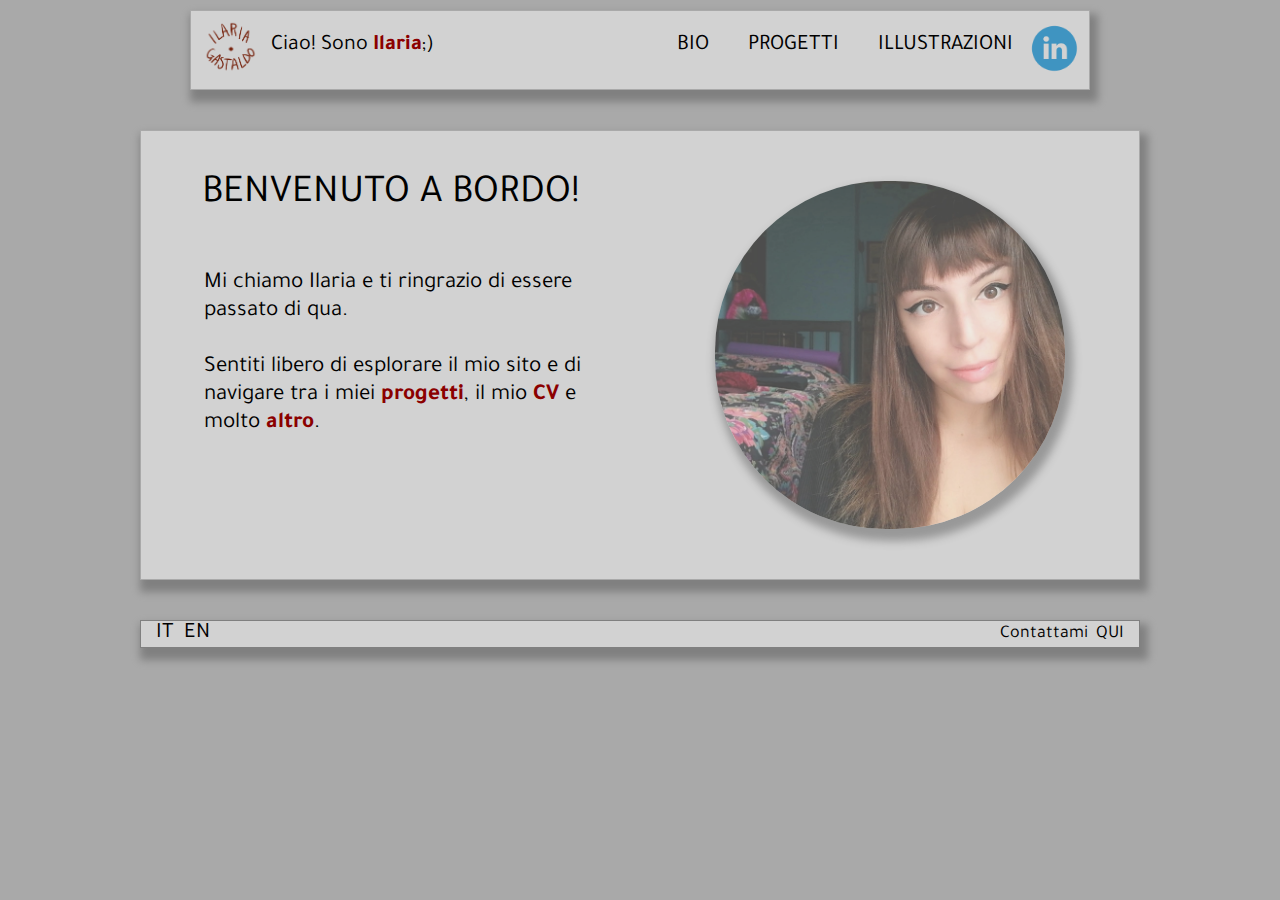
<file: index.html>
<!DOCTYPE html>
<html lang='it'>
<head>
  <title>Home | IT</title>
  <meta charset='utf-8'/>
  <meta name='viewport'
  content='width-device-width, initial-scale=1.0, max-scale=1.0'/>
  <link rel='stylesheet' href='style/index.css'/>
  <link rel="preconnect" href="https://fonts.googleapis.com">
<link rel="preconnect" href="https://fonts.gstatic.com" crossorigin>
<link rel="preconnect" href="https://fonts.googleapis.com">
<link rel="preconnect" href="https://fonts.gstatic.com" crossorigin>
<link href="https://fonts.googleapis.com/css2?family=Homemade+Apple&family=Tajawal:wght@400;700&display=swap" rel="stylesheet">
<link rel="shortcut icon" type="image/x-icon" href='images/logo.png'>
  </head>
  <body>
    <!-- Header start -->
    <div class='header'>
      <div class='header-body'>

        <div class='leftside'>
          <ul>
            <a href='index.html'><img src='images/logo.png' rel='image' class='avatar' alt='Ilaria Gastaldo logo' width=70/></a>
            <li class='uno'>Ciao! Sono <strong>Ilaria</strong>;)</li>
            </ul>
            </div>

            <div class='rightside'>
              <ul>
                <li class='bio'><a href='bioit.html' class='biolink'>BIO</a></li>
                <li class='pro'><a href='projectit.html' class='prolink'>PROGETTI</a></li>
                <li class='illustrazioni'><a href='artit.html' class='artlink'>ILLUSTRAZIONI</a></li>
                <a href='https://www.linkedin.com/in/ilaria-gastaldo-99339a20a/'><img src='images/linkedin-logo.png' rel='social' class='social' alt='Ilaria Gastaldo LinkedIn' width=50/></a>
                </ul>
                </div>

                </div>
                </div>
                <!-- Header end -->
                <div class='welcome'>
                  <div class='heading'><h1>BENVENUTO A BORDO!</h1>
                    <div class='p-welcome'>
                  <p>Mi chiamo Ilaria e ti ringrazio di essere passato di qua.<br/>
                    <br/>
                    Sentiti libero di esplorare il mio sito e di navigare tra i miei <strong>progetti</strong>,
                    il mio <strong>CV</strong> e molto <strong>altro</strong>.</p>
                    </div>
                  </div>
                  <div class='avatar-div'><img src='images/avatar.jpg' rel='image' class='avatar-image' alt='Ilaria Gastaldo avatar' width=350/>
                  </div>
                  </div>
                  <!--Body end -->
                  <footer>
                    <div class='languages'>
                      <ul>
                        <li title='Passa alla lingua italiana' class='italian'><a href='index.html' class='italian'>IT</a></li>
                        <li title='Switch to English'><a href='homeen.html' class='english'>EN</a></li>
                        </ul>
                      </div>
                    <address>
                      Contattami <a href="mailto:ila.gastaldo@virgilio.it" class='email'>QUI</a>
                    </address>
                    </footer>


                </body>
                </html>
</file>
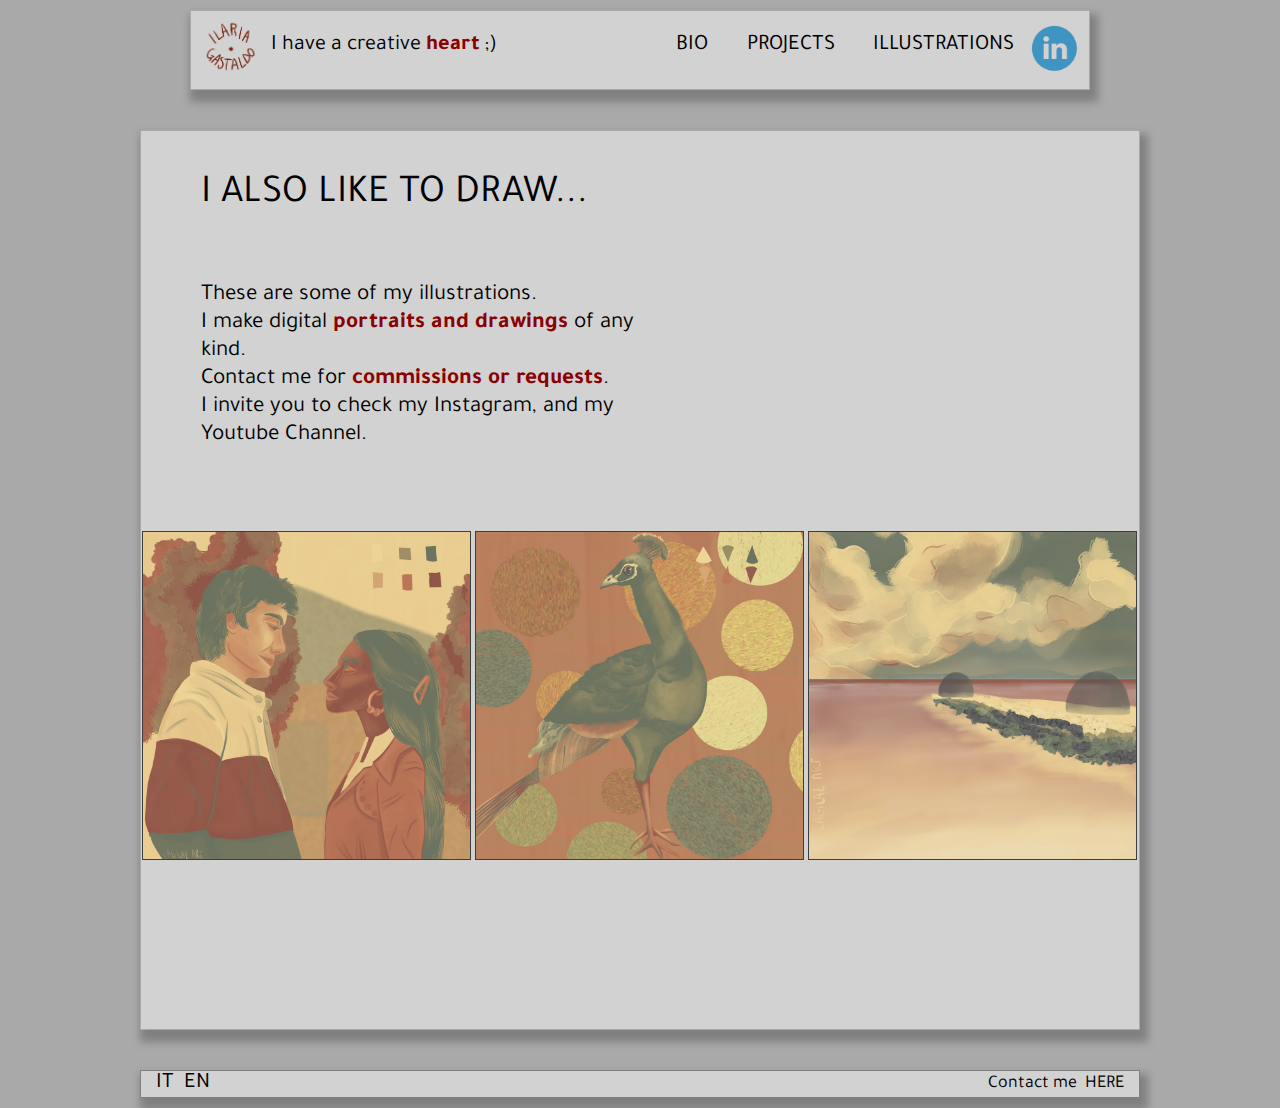
<file: arten.html>
<!DOCTYPE html>
<html lang='en'>
<head>
  <title>ART | EN</title>
  <meta charset='utf-8'/>
  <meta name='viewport'
  content='width-device-width, initial-scale=1.0, max-scale=1.0'/>
  <link rel='stylesheet' href='style/arten.css'/>
  <link rel="preconnect" href="https://fonts.googleapis.com">
<link rel="preconnect" href="https://fonts.gstatic.com" crossorigin>
<link rel="preconnect" href="https://fonts.googleapis.com">
<link rel="preconnect" href="https://fonts.gstatic.com" crossorigin>
<link href="https://fonts.googleapis.com/css2?family=Homemade+Apple&family=Tajawal:wght@400;700&display=swap" rel="stylesheet">
<link rel="shortcut icon" type="image/x-icon" href='images/logo.png'>
  </head>
  <body>
    <!-- Header start -->
    <div class='header'>
      <div class='header-body'>

        <div class='leftside'>
          <ul>
            <a href='homeen.html'><img src='images/logo.png' rel='image' class='avatar' alt='Ilaria Gastaldo logo' width=70/></a>
            <li class='uno'>I have a creative <strong>heart</strong> ;)</li>
            </ul>
            </div>

            <div class='rightside'>
              <ul>
                <li class='bio'><a href='bioen.html' class='biolink'>BIO</a></li>
                <li class='pro'><a href='projecten.html' class='prolink'>PROJECTS</a></li>
                <li class='illustrazioni'><a href='arten.html' class='artlink'>ILLUSTRATIONS</a></li>
                <a href='https://www.linkedin.com/in/ilaria-gastaldo-99339a20a/'><img src='images/linkedin-logo.png' rel='social' class='social' alt='Ilaria Gastaldo LinkedIn' width=50/></a>
                </ul>
                </div>

              </div>
              </div>
              <!-- Header end -->
              <div class='welcome'>
                <div class='heading'><h1>I ALSO LIKE TO DRAW...</h1></div>
                  <div class='gridcontainer'>
                    <img src='images/coppia.jpg' rel='image' class='item' width='333' alt='drawing of a couple'/>
                    <img src='images/pavone.jpg' rel='image' width='334' class='item' alt='drawing of a peacock'/>
                    <img src='images/paesaggio.jpg' rel='image' width='333' class='item' alt='drawing of a landscape'/>
                  </div>
                  <div class='p-welcome'>
                <p>These are some of my illustrations.<br/>
                  I make digital <strong>portraits and drawings</strong> of any kind.<br/>
                  Contact me for <strong>commissions or requests</strong>.<br/>
                I invite you to check my <a href='https://www.instagram.com/lagilaz.art/' class='instagram'>Instagram</a>,
                and my <a href='https://www.youtube.com/channel/UCUrIPm3fEnL3MEvQhL3n2gA' class='youtube'>Youtube Channel</a>.
                </p>
                  </div>
                </div>
                <!--Body end -->
                <footer>
                  <div class='languages'>
                    <ul>
                      <li title='Passa alla lingua italiana' class='italian'><a href='index.html' class='italian'>IT</a></li>
                      <li title='Switch to English'><a href='homeen.html' class='english'>EN</a></li>
                      </ul>
                    </div>
                  <address>
                    Contact me <a href="mailto:ila.gastaldo@virgilio.it" class='email'>HERE</a>
                  </address>
                  </footer>


              </body>
              </html>
</file>
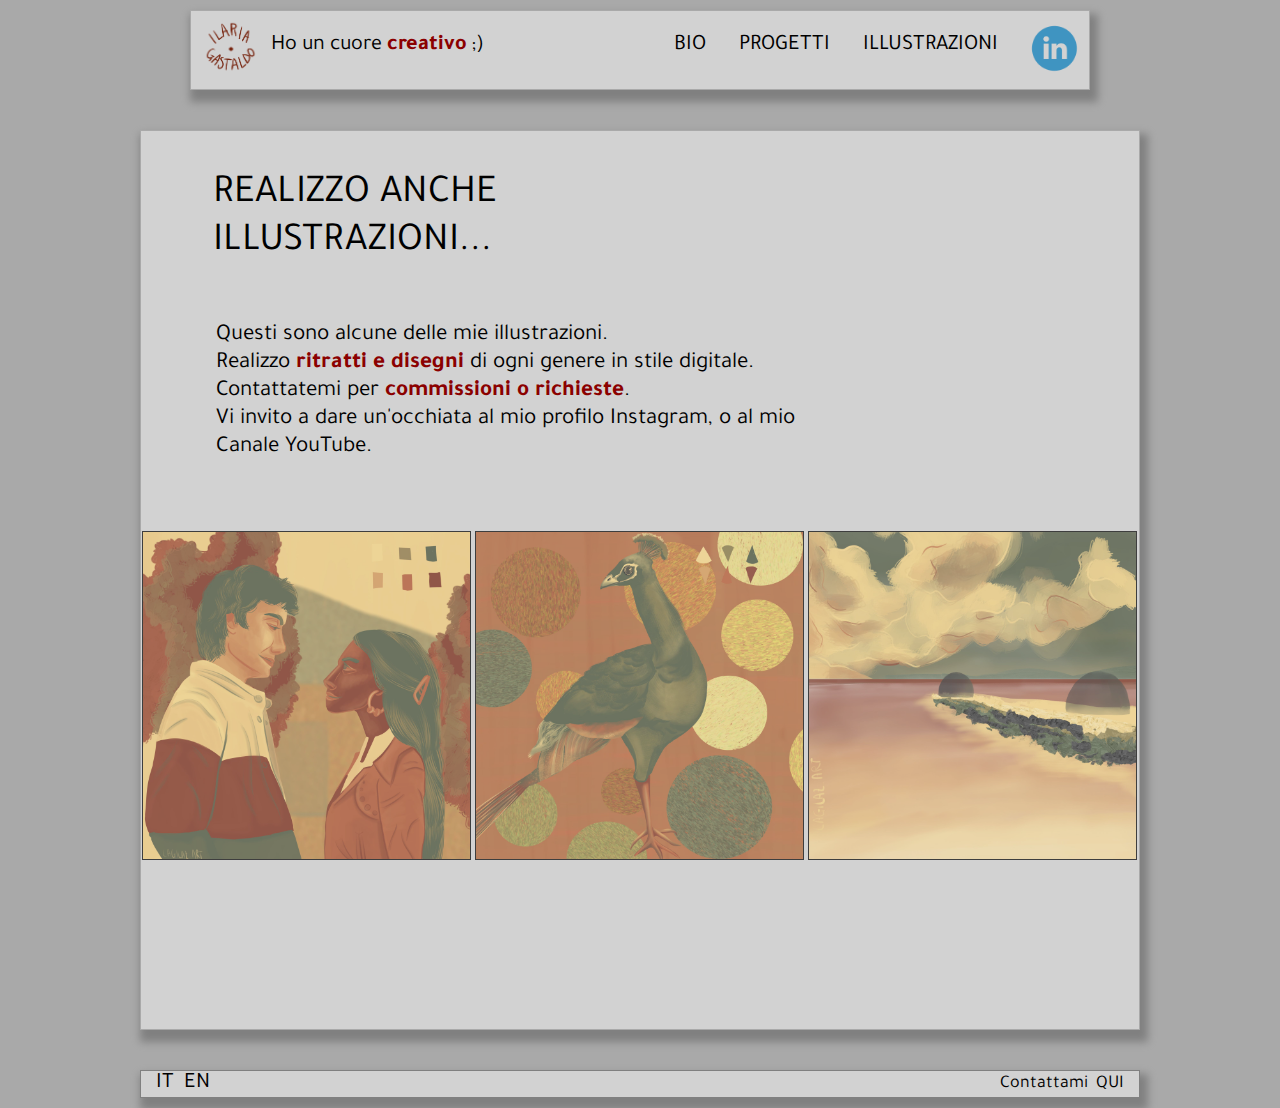
<file: artit.html>
<!DOCTYPE html>
<html lang='it'>
<head>
  <title>ART | IT</title>
  <meta charset='utf-8'/>
  <meta name='viewport'
  content='width-device-width, initial-scale=1.0, max-scale=1.0'/>
  <link rel='stylesheet' href='style/artit.css'/>
  <link rel="preconnect" href="https://fonts.googleapis.com">
<link rel="preconnect" href="https://fonts.gstatic.com" crossorigin>
<link rel="preconnect" href="https://fonts.googleapis.com">
<link rel="preconnect" href="https://fonts.gstatic.com" crossorigin>
<link href="https://fonts.googleapis.com/css2?family=Homemade+Apple&family=Tajawal:wght@400;700&display=swap" rel="stylesheet">
<link rel="shortcut icon" type="image/x-icon" href='images/logo.png'>
  </head>
  <body>
    <!-- Header start -->
    <div class='header'>
      <div class='header-body'>

        <div class='leftside'>
          <ul>
            <a href='index.html'><img src='images/logo.png' rel='image' class='avatar' alt='Ilaria Gastaldo logo' width=70/></a>
            <li class='uno'>Ho un cuore <strong>creativo</strong> ;)</li>
            </ul>
            </div>

            <div class='rightside'>
              <ul>
                <li class='bio'><a href='bioit.html' class='biolink'>BIO</a></li>
                <li class='pro'><a href='projectit.html' class='prolink'>PROGETTI</a></li>
                <li class='illustrazioni'><a href='artit.html' class='artlink'>ILLUSTRAZIONI</li>
                <a href='https://www.linkedin.com/in/ilaria-gastaldo-99339a20a/'><img src='images/linkedin-logo.png' rel='social' class='social' alt='Ilaria Gastaldo LinkedIn' width=50/></a>
                </ul>
                </div>

              </div>
              </div>
              <!-- Header end -->
              <div class='welcome'>
                <div class='heading'><h1>REALIZZO ANCHE ILLUSTRAZIONI...</h1></div>
                  <div class='gridcontainer'>
                    <img src='images/coppia.jpg' rel='image' class='item' width='333' alt='disegno di una coppia che si guarda'/>
                    <img src='images/pavone.jpg' rel='image' width='334' class='item' alt='disegno di un pavone'/>
                    <img src='images/paesaggio.jpg' rel='image' width='333' class='item' alt='disegno di un paesaggio'/>
                  </div>
                  <div class='p-welcome'>
                <p>Questi sono alcune delle mie illustrazioni.<br/>
                  Realizzo <strong>ritratti e disegni</strong> di ogni genere in stile digitale.<br/>
                  Contattatemi per <strong>commissioni o richieste</strong>.<br/>
                Vi invito a dare un'occhiata al mio profilo <a href='https://www.instagram.com/lagilaz.art/' class='instagram'>Instagram</a>,
              o al mio <a href='https://www.youtube.com/channel/UCUrIPm3fEnL3MEvQhL3n2gA' class='youtube'>Canale YouTube</a>.</p>
                  </div>
                </div>
                <!--Body end -->
                <footer>
                  <div class='languages'>
                    <ul>
                      <li title='Passa alla lingua italiana' class='italian'><a href='index.html' class='italian'>IT</a></li>
                      <li title='Switch to English'><a href='homeen.html' class='english'>EN</a></li>
                      </ul>
                    </div>
                  <address>
                    Contattami <a href="mailto:ila.gastaldo@virgilio.it" class='email'>QUI</a>
                  </address>
                  </footer>


              </body>
              </html>
</file>
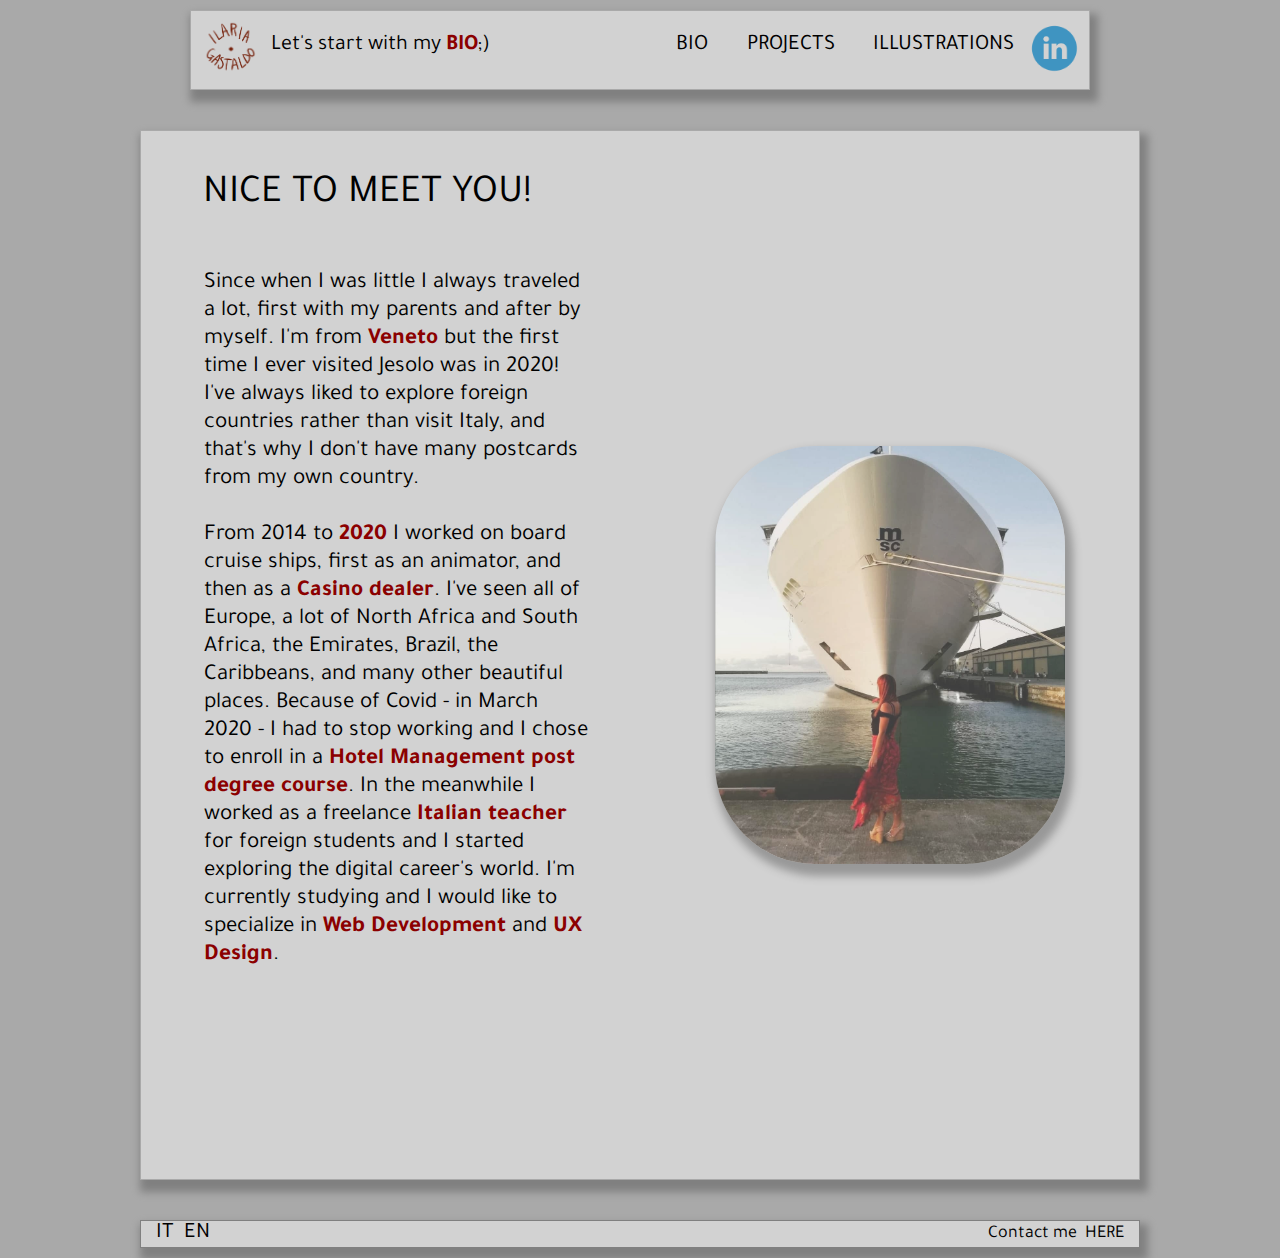
<file: bioen.html>
<!DOCTYPE html>
<html lang='en'>
<head>
  <title>BIO | EN</title>
  <meta charset='utf-8'/>
  <meta name='viewport'
  content='width-device-width, initial-scale=1.0, max-scale=1.0'/>
  <link rel='stylesheet' href='style/bioen.css'/>
  <link rel="preconnect" href="https://fonts.googleapis.com">
<link rel="preconnect" href="https://fonts.gstatic.com" crossorigin>
<link rel="preconnect" href="https://fonts.googleapis.com">
<link rel="preconnect" href="https://fonts.gstatic.com" crossorigin>
<link href="https://fonts.googleapis.com/css2?family=Homemade+Apple&family=Tajawal:wght@400;700&display=swap" rel="stylesheet">
<link rel="shortcut icon" type="image/x-icon" href='images/logo.png'>
  </head>
  <body>
    <!-- Header start -->
    <div class='header'>
      <div class='header-body'>

        <div class='leftside'>
          <ul>
            <a href='homeen.html'><img src='images/logo.png' rel='image' class='avatar' alt='Ilaria Gastaldo logo' width=70/></a>
            <li class='uno'>Let's start with my <strong>BIO</strong>;)</li>
            </ul>
            </div>

            <div class='rightside'>
              <ul>
                <li class='bio'><a href='bioen.html' class='biolink'>BIO</a></li>
                <li class='pro'><a href='projecten.html' class='prolink'>PROJECTS</a></li>
                <li class='illustrazioni'><a href='arten.html' class='artlink'>ILLUSTRATIONS</a></li>
                <a href='https://www.linkedin.com/in/ilaria-gastaldo-99339a20a/'><img src='images/linkedin-logo.png' rel='social' class='social' alt="Ilaria Gastaldo's LinkedIn" width=50/></a>
                </ul>
                </div>

              </div>
              </div>
              <!-- Header end -->
              <div class='welcome'>
                <div class='heading'><h1>NICE TO MEET YOU!</h1>
                  <div class='p-welcome'>
                <p>Since when I was little I always traveled a lot, first with my parents and after by myself.
                  I'm from <strong>Veneto</strong> but the first time I ever visited Jesolo was in 2020! I've always liked to explore
                  foreign countries rather than visit Italy, and that's why I don't have many postcards from my own country.<br/>
                  <br/>
                  From 2014 to <strong>2020</strong> I worked on board cruise ships, first as an animator, and then as a <strong>Casino dealer</strong>.
                  I've seen all of Europe, a lot of North Africa and South Africa, the Emirates, Brazil, the Caribbeans, and many other beautiful places.
                  Because of Covid - in March 2020 - I had to stop working and I chose to enroll in a <strong>Hotel Management post degree course</strong>.
                  In the meanwhile I worked as a freelance <strong>Italian teacher</strong> for foreign students and I started exploring the digital career's world.
                  I'm currently studying and I would like to specialize in <strong>Web Development</strong> and <strong>UX Design</strong>.</p>
                  </div>
                </div>
                <div class='ship-div'><img src='images/ship.jpg' rel='image' class='ship-image' alt='Ilaria Gastaldo standing in front of a cruise ship' width=350/>
                </div>
                </div>
                <!--Body end -->
                <footer>
                  <div class='languages'>
                    <ul>
                      <li title='Passa alla lingua italiana' class='italian'><a href='index.html' class='italian'>IT</a></li>
                      <li title='Switch to English'><a href='homeen.html' class='english'>EN</a></li>
                      </ul>
                    </div>
                  <address>
                    Contact me <a href="mailto:ila.gastaldo@virgilio.it" class='email'>HERE</a>
                  </address>
                  </footer>


              </body>
              </html>
</file>
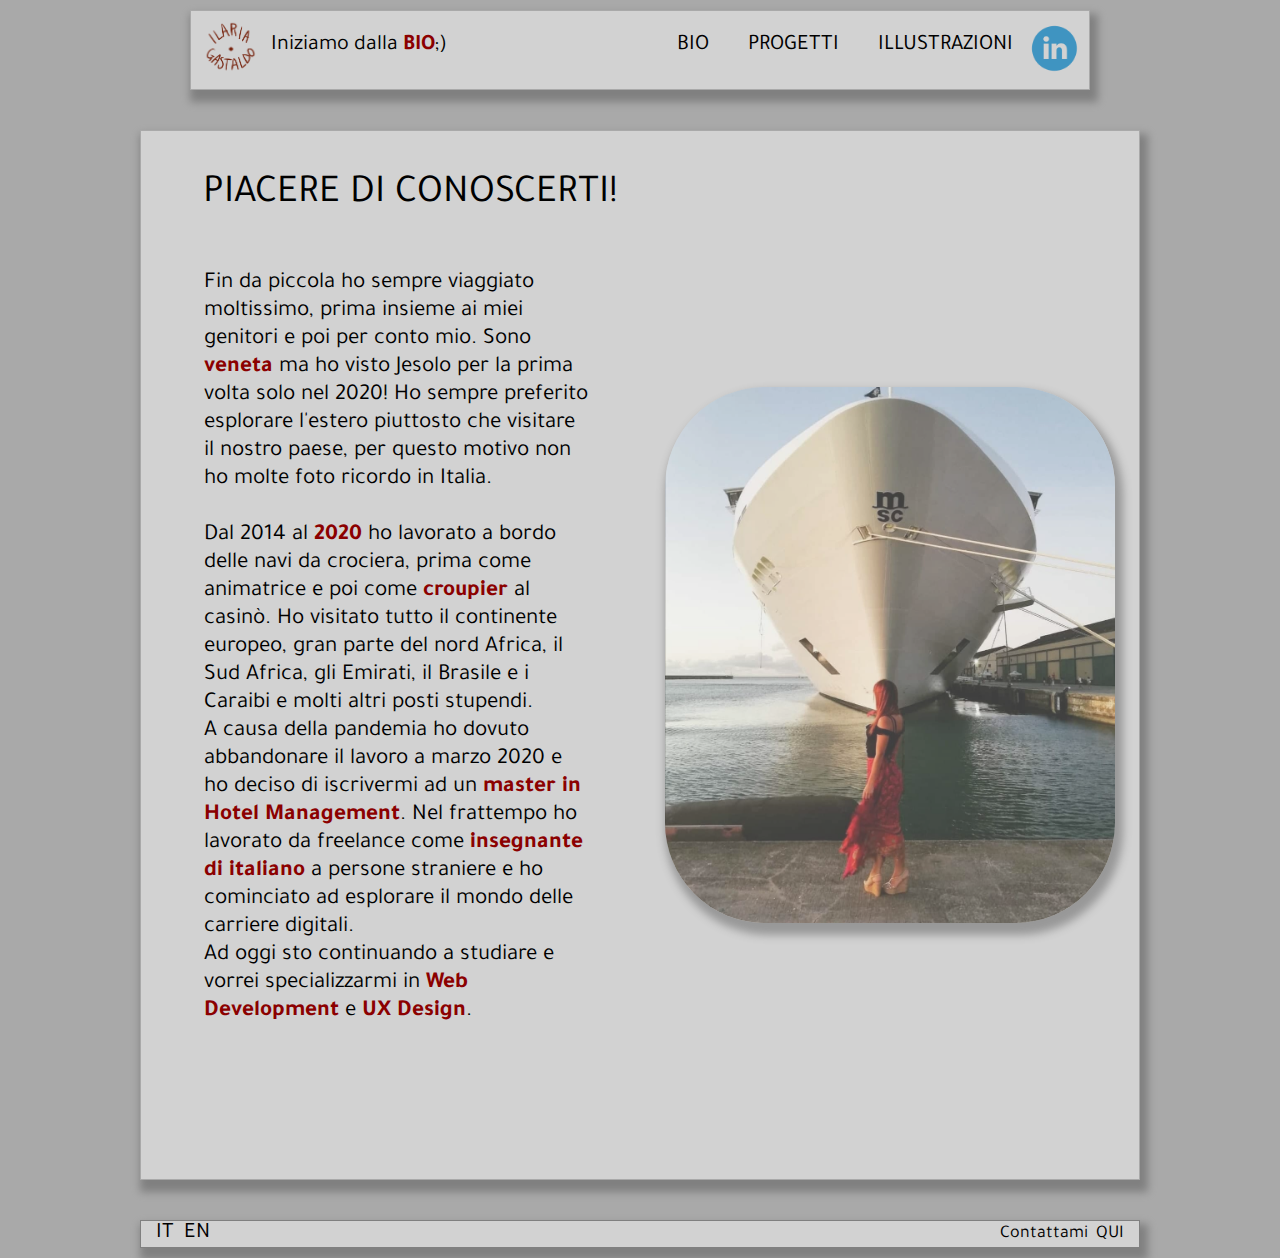
<file: bioit.html>
<!DOCTYPE html>
<html lang='it'>
<head>
  <title>BIO | IT</title>
  <meta charset='utf-8'/>
  <meta name='viewport'
  content='width-device-width, initial-scale=1.0, max-scale=1.0'/>
  <link rel='stylesheet' href='style/bioit.css'/>
  <link rel="preconnect" href="https://fonts.googleapis.com">
<link rel="preconnect" href="https://fonts.gstatic.com" crossorigin>
<link rel="preconnect" href="https://fonts.googleapis.com">
<link rel="preconnect" href="https://fonts.gstatic.com" crossorigin>
<link href="https://fonts.googleapis.com/css2?family=Homemade+Apple&family=Tajawal:wght@400;700&display=swap" rel="stylesheet">
<link rel="shortcut icon" type="image/x-icon" href='images/logo.png'>
  </head>
  <body>
    <!-- Header start -->
    <div class='header'>
      <div class='header-body'>

        <div class='leftside'>
          <ul>
            <a href='index.html'><img src='images/logo.png' rel='image' class='avatar' alt='Ilaria Gastaldo logo' width=70/></a>
            <li class='uno'>Iniziamo dalla <strong>BIO</strong>;)</li>
            </ul>
            </div>

            <div class='rightside'>
              <ul>
                <li class='bio'><a href='bioit.html' class='biolink'>BIO</a></li>
                <li class='pro'><a href='projectit.html' class='prolink'>PROGETTI</a></li>
                <li class='illustrazioni'><a href='artit.html' class='artlink'>ILLUSTRAZIONI</a></li>
                <a href='https://www.linkedin.com/in/ilaria-gastaldo-99339a20a/'><img src='images/linkedin-logo.png' rel='social' class='social' alt='Ilaria Gastaldo LinkedIn' width=50/></a>
                </ul>
                </div>

              </div>
              </div>
              <!-- Header end -->
              <div class='welcome'>
                <div class='heading'><h1>PIACERE DI CONOSCERTI!</h1>
                  <div class='p-welcome'>
                <p> Fin da piccola ho sempre viaggiato moltissimo, prima insieme ai miei genitori e poi per conto mio.
                  Sono <strong>veneta</strong> ma ho visto Jesolo per la prima volta solo nel 2020! Ho sempre preferito esplorare l'estero
                  piuttosto che visitare il nostro paese, per questo motivo non ho molte foto ricordo in Italia.<br/>
                  <br/>
                  Dal 2014 al <strong>2020</strong> ho lavorato a bordo delle navi da crociera, prima come animatrice e poi come <strong>croupier</strong> al casinò.
                  Ho visitato tutto il continente europeo, gran parte del nord Africa, il Sud Africa, gli Emirati, il Brasile e i Caraibi e molti altri posti stupendi.<br/>
                  A causa della pandemia ho dovuto abbandonare il lavoro a marzo 2020 e ho deciso di iscrivermi ad un <strong>master in Hotel Management</strong>.
                  Nel frattempo ho lavorato da freelance come <strong>insegnante di italiano</strong> a persone straniere e ho cominciato ad esplorare il mondo delle carriere digitali.<br/>
                  Ad oggi sto continuando a studiare e vorrei specializzarmi in <strong>Web Development</strong> e <strong>UX Design</strong>.</p>
                  </div>
                </div>
                <div class='ship-div'><img src='images/ship.jpg' rel='image' class='ship-image' alt='Ilaria Gastaldo davanti una nave da crociera' width=450/>
                </div>
                </div>
                <!--Body end -->
                <footer>
                  <div class='languages'>
                    <ul>
                      <li title='Passa alla lingua italiana' class='italian'><a href='index.html' class='italian'>IT</a></li>
                      <li title='Switch to English'><a href='homeen.html' class='english'>EN</a></li>
                      </ul>
                    </div>
                  <address>
                    Contattami <a href="mailto:ila.gastaldo@virgilio.it" class='email'>QUI</a>
                  </address>
                  </footer>


              </body>
              </html>
</file>
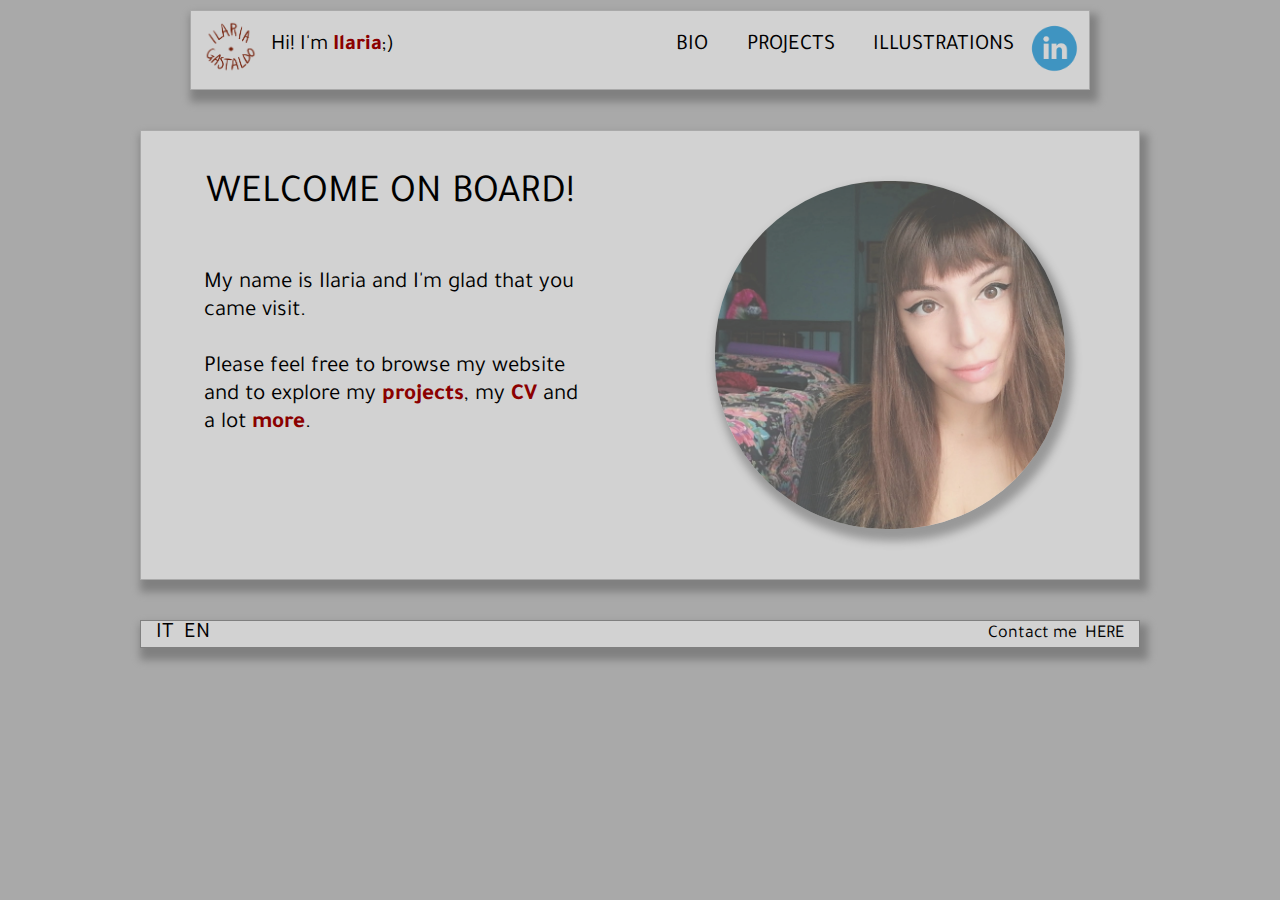
<file: homeen.html>
<!DOCTYPE html>
<html lang='en'>
<head>
  <title>Home | EN</title>
  <meta charset='utf-8'/>
  <meta name='viewport'
  content='width-device-width, initial-scale=1.0, max-scale=1.0'/>
  <link rel='stylesheet' href='style/homeen.css'/>
  <link rel="preconnect" href="https://fonts.googleapis.com">
<link rel="preconnect" href="https://fonts.gstatic.com" crossorigin>
<link href=<link rel="preconnect" href="https://fonts.googleapis.com">
<link rel="preconnect" href="https://fonts.gstatic.com" crossorigin>
<link href="https://fonts.googleapis.com/css2?family=Homemade+Apple&family=Tajawal:wght@400;700&display=swap" rel="stylesheet">
<link rel="shortcut icon" type="image/x-icon" href='images/logo.png'>
  </head>
  <body>
    <!-- Header start -->
    <div class='header'>
      <div class='header-body'>

        <div class='leftside'>
          <ul>
            <a href='homeen.html'><img src='images/logo.png' rel='image' class='avatar' alt='Ilaria Gastaldo logo' width=70/></a>
            <li class='uno'>Hi! I'm <strong>Ilaria</strong>;)</li>
            </ul>
            </div>

            <div class='rightside'>
              <ul>
                <li class='bio'><a href='bioen.html' class='biolink'>BIO</a></li>
                <li class='pro'><a href='projecten.html' class='prolink'>PROJECTS</a></li>
                <li class='illustrazioni'><a href='arten.html' class='artlink'>ILLUSTRATIONS</a></li>
                <a href='https://www.linkedin.com/in/ilaria-gastaldo-99339a20a/'><img src='images/linkedin-logo.png' rel='social' class='social' alt="Ilaria Gastaldo's LinkedIn" width=50/></a>
                </ul>
                </div>

                </div>
                </div>
                <!-- Header end -->
                <div class='welcome'>
                  <div class='heading'><h1>WELCOME ON BOARD!</h1>
                    <div class='p-welcome'>
                  <p>My name is Ilaria and I'm glad that you came visit.<br/>
                    <br/>
                    Please feel free to browse my website and to explore my <strong>projects</strong>,
                    my <strong>CV</strong> and a lot <strong>more</strong>.</p>
                    </div>
                  </div>
                  <div class='avatar-div'><img src='images/avatar.jpg' rel='image' class='avatar-image' alt="Ilaria Gastaldo's avatar" width=350/>
                  </div>
                  </div>
                  <!--Body end -->
                  <footer>
                    <div class='languages'>
                      <ul>
                        <li title='Passa alla lingua italiana!'><a href='index.html' class='italian'>IT</a></li>
                        <li class='english'><a href='homeen.html' class='english'>EN</a></li>
                        </ul>
                      </div>
                    <address>
                      Contact me <a href="mailto:ila.gastaldo@virgilio.it" class='email'>HERE</a>
                    </address>
                    </footer>


                </body>
                </html>
</file>
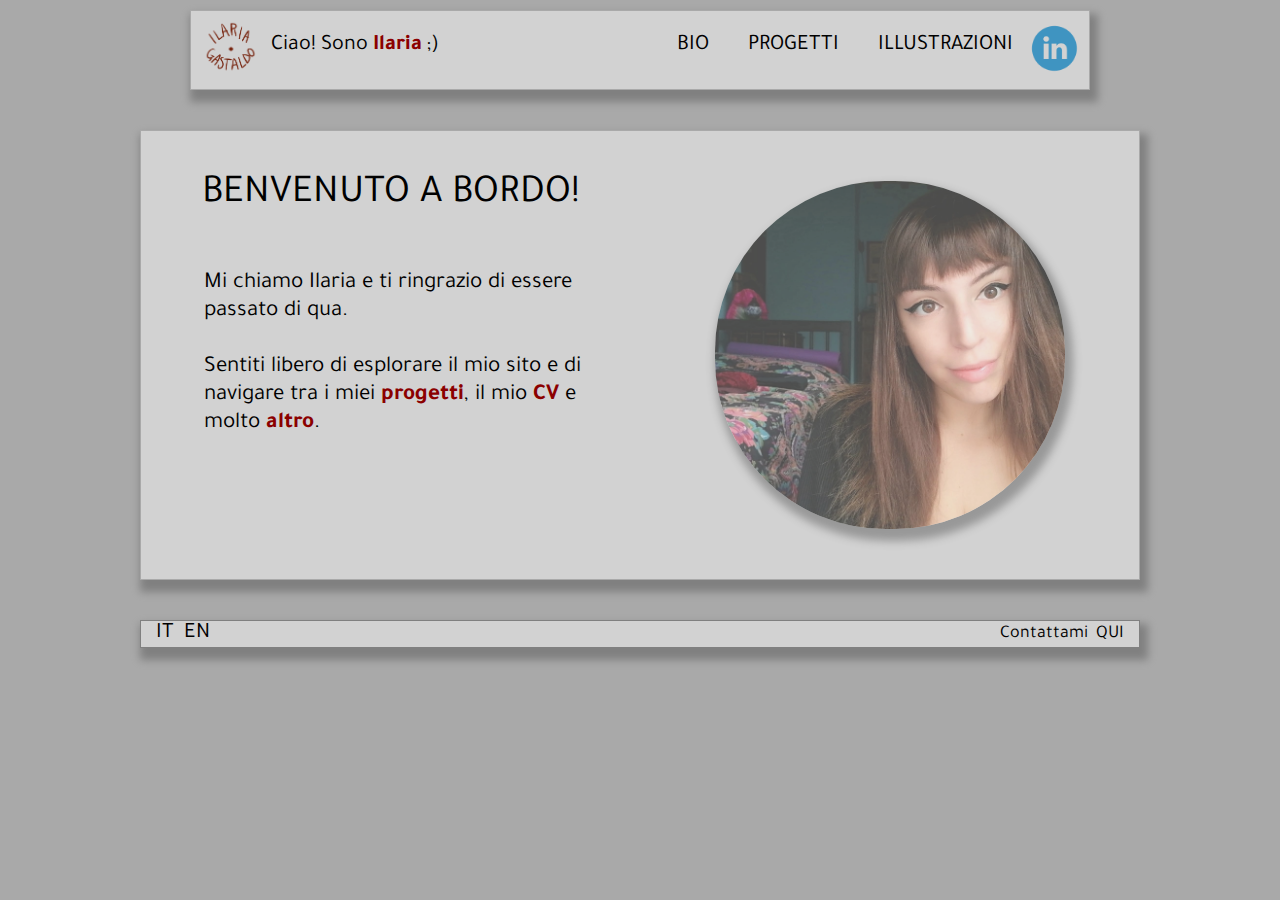
<file: homeit.html>
<!DOCTYPE html>
<html lang='it'>
<head>
  <title>Home | IT</title>
  <meta charset='utf-8'/>
  <meta name='viewport'
  content='width-device-width, initial-scale=1.0, max-scale=1.0'/>
  <link rel='stylesheet' href='homeit.css'/>
  <link rel="preconnect" href="https://fonts.googleapis.com">
<link rel="preconnect" href="https://fonts.gstatic.com" crossorigin>
<link href=<link rel="preconnect" href="https://fonts.googleapis.com">
<link rel="preconnect" href="https://fonts.gstatic.com" crossorigin>
<link href="https://fonts.googleapis.com/css2?family=Homemade+Apple&family=Tajawal:wght@400;700&display=swap" rel="stylesheet">
<link rel="icon" type="image" href='images/logo.png'>
  </head>
  <body>
    <!-- Header start -->
    <div class='header'>
      <div class='header-body'>

        <div class='leftside'>
          <ul>
            <a href='homeit.html'><img src='images/logo.png' rel='image' class='avatar' alt='Ilaria Gastaldo logo' width=70/></a>
            <li class='uno'>Ciao! Sono <strong>Ilaria</strong> ;)</li>
            </ul>
            </div>

            <div class='rightside'>
              <ul>
                <li class='bio'><a href='bioit.html' class='biolink'>BIO</a></li>
                <li class='pro'><a href='projectit.html' class='prolink'>PROGETTI</a></li>
                <li class='illustrazioni'><a href='artit.html' class='artlink'>ILLUSTRAZIONI</a></li>
                <a href='https://www.linkedin.com/in/ilaria-gastaldo-99339a20a/'><img src='images/linkedin-logo.png' rel='social' class='social' alt='Ilaria Gastaldo LinkedIn' width=50/></a>
                </ul>
                </div>

                </div>
                </div>
                <!-- Header end -->
                <div class='welcome'>
                  <div class='heading'><h1>BENVENUTO A BORDO!</h1>
                    <div class='p-welcome'>
                  <p>Mi chiamo Ilaria e ti ringrazio di essere passato di qua.<br/>
                    <br/>
                    Sentiti libero di esplorare il mio sito e di navigare tra i miei <strong>progetti</strong>,
                    il mio <strong>CV</strong> e molto <strong>altro</strong>.</p>
                    </div>
                  </div>
                  <div class='avatar-div'><img src='images/avatar.jpg' rel='image' class='avatar-image' alt='Ilaria Gastaldo avatar' width=350/>
                  </div>
                  </div>
                  <!--Body end -->
                  <footer>
                    <div class='languages'>
                      <ul>
                        <li title='Passa alla lingua italiana' class='italian'><a href='homeit.html' class='italian'>IT</a></li>
                        <li title='Switch to English'><a href='homeen.html' class='english'>EN</a></li>
                        </ul>
                      </div>
                    <address>
                      Contattami <a href="mailto:ila.gastaldo@virgilio.it" class='email'>QUI</a>
                    </address>
                    </footer>


                </body>
                </html>
</file>
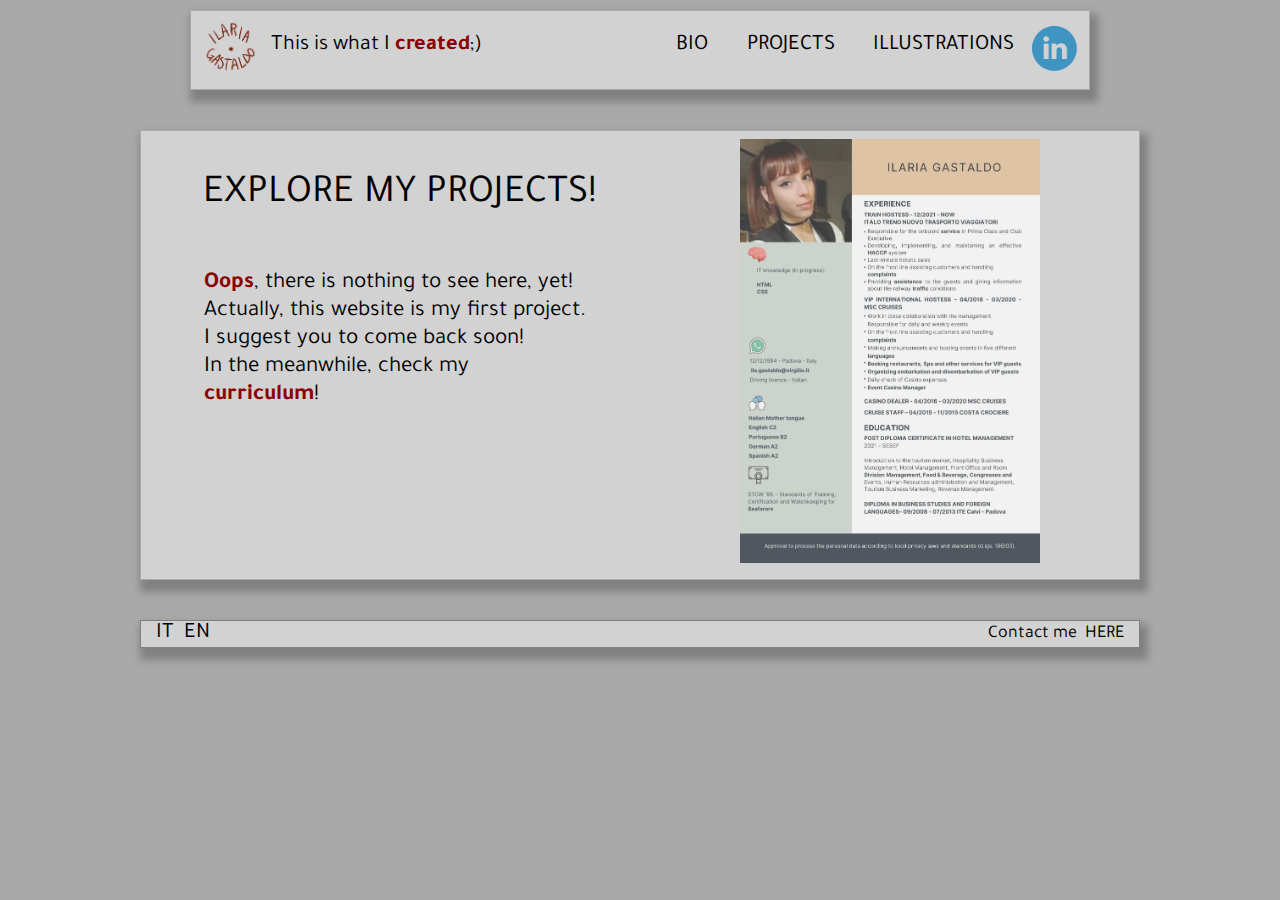
<file: projecten.html>
<!DOCTYPE html>
<html lang='en'>
<head>
  <title>PROJECTS | EN</title>
  <meta charset='utf-8'/>
  <meta name='viewport'
  content='width-device-width, initial-scale=1.0, max-scale=1.0'/>
  <link rel='stylesheet' href='style/projecten.css'/>
  <link rel="preconnect" href="https://fonts.googleapis.com">
<link rel="preconnect" href="https://fonts.gstatic.com" crossorigin>
<link rel="preconnect" href="https://fonts.googleapis.com">
<link rel="preconnect" href="https://fonts.gstatic.com" crossorigin>
<link href="https://fonts.googleapis.com/css2?family=Homemade+Apple&family=Tajawal:wght@400;700&display=swap" rel="stylesheet">
<link rel="shortcut icon" type="image/x-icon" href="images/logo.png">
  </head>
  <body>
    <!-- Header start -->
    <div class='header'>
      <div class='header-body'>

        <div class='leftside'>
          <ul>
            <a href='homeen.html'><img src='images/logo.png' rel='image' class='avatar' alt='Ilaria Gastaldo logo' width=70/></a>
            <li class='uno'>This is what I <strong>created</strong>;)</li>
            </ul>
            </div>

            <div class='rightside'>
              <ul>
                <li class='bio'><a href='bioen.html' class='biolink'>BIO</a></li>
                <li class='pro'><a href='projecten.html' class='prolink'>PROJECTS</a></li>
                <li class='illustrazioni'><a href='arten.html' class='artlink'>ILLUSTRATIONS</a></li>
                <a href='https://www.linkedin.com/in/ilaria-gastaldo-99339a20a/'><img src='images/linkedin-logo.png' rel='social' class='social' alt='Ilaria Gastaldo LinkedIn' width=50/></a>
                </ul>
                </div>

              </div>
              </div>
              <!-- Header end -->
              <div class='welcome'>
                <div class='heading'><h1>EXPLORE MY PROJECTS!</h1>
                  <div class='p-welcome'>
                <p> <strong>Oops</strong>, there is nothing to see here, yet!<br/>
                Actually, this website is my first project. I suggest you to come back soon!<br/>
              In the meanwhile, check my <strong>curriculum</strong>!</p>
                  </div>
                </div>
                <div class='cv-div'><a href='https://www.canva.com/design/DAEoI6i44ts/WM-gCdCjGD2Tb2b0S-ljSQ/view?utm_content=DAEoI6i44ts&utm_campaign=designshare&utm_medium=link&utm_source=homepage_design_menu' target='_blank'><img src='./images/CurriculumENG.jpg' rel='image' class='curriculum-image' alt="Ilaria Gastaldo's curriculum" width=300/></a>
                </div>
                </div>
                <!--Body end -->
                <footer>
                  <div class='languages'>
                    <ul>
                      <li title='Passa alla lingua italiana' class='italian'><a href='index.html' class='italian'>IT</a></li>
                      <li title='Switch to English'><a href='homeen.html' class='english'>EN</a></li>
                      </ul>
                    </div>
                  <address>
                    Contact me <a href="mailto:ila.gastaldo@virgilio.it" class='email'>HERE</a>
                  </address>
                  </footer>


              </body>
              </html>
</file>
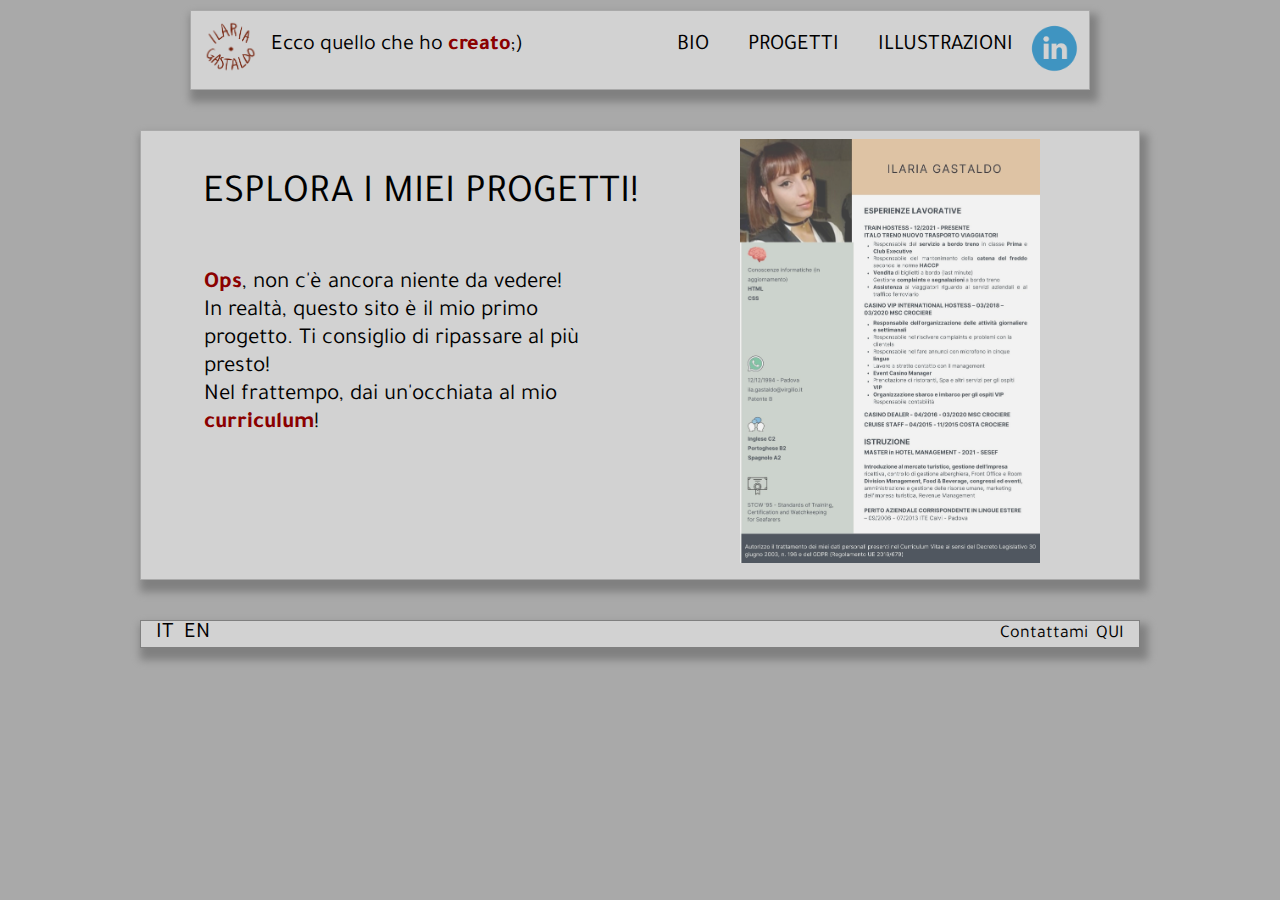
<file: projectit.html>
<!DOCTYPE html>
<html lang='it'>
<head>
  <title>PROJECTS | IT</title>
  <meta charset='utf-8'/>
  <meta name='viewport'
  content='width-device-width, initial-scale=1.0, max-scale=1.0'/>
  <link rel='stylesheet' href='style/projectit.css'/>
  <link rel="preconnect" href="https://fonts.googleapis.com">
<link rel="preconnect" href="https://fonts.gstatic.com" crossorigin>
<link rel="preconnect" href="https://fonts.googleapis.com">
<link rel="preconnect" href="https://fonts.gstatic.com" crossorigin>
<link href="https://fonts.googleapis.com/css2?family=Homemade+Apple&family=Tajawal:wght@400;700&display=swap" rel="stylesheet">
<link rel="shortcut icon" type="image/x-icon" href='images/logo.png'>
  </head>
  <body>
    <!-- Header start -->
    <div class='header'>
      <div class='header-body'>

        <div class='leftside'>
          <ul>
            <a href='index.html'><img src='images/logo.png' rel='image' class='avatar' alt='Ilaria Gastaldo logo' width=70/></a>
            <li class='uno'>Ecco quello che ho <strong>creato</strong>;)</li>
            </ul>
            </div>

            <div class='rightside'>
              <ul>
                <li class='bio'><a href='bioit.html' class='biolink'>BIO</a></li>
                <li class='pro'><a href='projectit.html' class='prolink'>PROGETTI</a></li>
                <li class='illustrazioni'><a href='artit.html' class='artlink'>ILLUSTRAZIONI</a></li>
                <a href='https://www.linkedin.com/in/ilaria-gastaldo-99339a20a/'><img src='images/linkedin-logo.png' rel='social' class='social' alt='Ilaria Gastaldo LinkedIn' width=50/></a>
                </ul>
                </div>

              </div>
              </div>
              <!-- Header end -->
              <div class='welcome'>
                <div class='heading'><h1>ESPLORA I MIEI PROGETTI!</h1>
                  <div class='p-welcome'>
                <p> <strong>Ops</strong>, non c'è ancora niente da vedere!<br/>
                In realtà, questo sito è il mio primo progetto. Ti consiglio di ripassare al più presto!<br/>
              Nel frattempo, dai un'occhiata al mio <strong>curriculum</strong>!</p>
                  </div>
                </div>
                <div class='cv-div'><a href='https://www.canva.com/design/DAFEQPqvkRE/UjlOmmPSNLHGXlVfCuW-mA/view?utm_content=DAFEQPqvkRE&utm_campaign=designshare&utm_medium=link&utm_source=homepage_design_menu target='_blank'><img src='images/CurriculumIT.jpg' rel='image' class='curriculum-image' alt='Curriculum Ilaria Gastaldo' width=300/></a>
                </div>
                </div>
                <!--Body end -->
                <footer>
                  <div class='languages'>
                    <ul>
                      <li title='Passa alla lingua italiana' class='italian'><a href='index.html' class='italian'>IT</a></li>
                      <li title='Switch to English'><a href='homeen.html' class='english'>EN</a></li>
                      </ul>
                    </div>
                  <address>
                    Contattami <a href="mailto:ila.gastaldo@virgilio.it" class='email'>QUI</a>
                  </address>
                  </footer>
              </body>
              </html>
</file>
<file: style/index.css>
* {
  font-family: 'Homemade Apple', cursive;
  font-family: 'Tajawal', sans-serif;
  margin: 0 auto;
  padding: 0;
  box-sizing: border-box;
}

body {
  background-color: darkgray;
}

strong {
  color: darkred;
}

/* HEADER START */

.header {
  display: flex;
  border: 1px solid darkgray;
  box-shadow: 4px 8px 8px 4px gray;
  max-width: 900px;
  min-height: 80px;
  margin: 0 auto;
  margin-top: 10px;
  background-color: #D2D2D2;
}

.header-body {
  display: flex;
  width: 100%;
  height: 100%;
  margin: 0 auto;
  justify-content: center;
  flex-direction: row;
}

ul {
  display: flex;
  list-style-type: none;
}

li {
  font-size: 22px;
  padding-right: 10px;
}

.leftside {
  position: relative;
  width: 50%;
  padding: 22px;
}

.avatar {
  position: absolute;
  left: 10px;
  top: 8px;
  padding-right: 10px;
}

.uno {
  position: absolute;
  left: 80px;

}

.rightside {
  position: relative;
  width: 50%;
  padding: 22px;
}

.bio,
.pro,
.illustrazioni {
  font-weight: normal;
}


.biolink {
  text-decoration: none !important;
  color: black !important;
  transition: 0.5s;
}

.biolink:hover {
  color: darkgray !important;
}

.prolink {
  text-decoration: none !important;
  color: black !important;
  transition: 0.5s;
}

.prolink:hover {
  color: darkgray !important;
}

.artlink {
  text-decoration: none !important;
  color: black;
  transition: 0.5s;
}

.artlink:hover {
  color: darkgray;
}

li {
  transition: 0.5s;
}
li:not(.uno, .italian):hover {
  color: darkgray;
}

.social {
  position: absolute;
  right: 10px;
  top: 12px;
  opacity: 0.7;
  transition: 0.5s;
}

.social:hover {
  position: absolute;
  right: 10px;
  top: 12px;
  opacity: 1;
}

/* HEADER END */

/* BODY START */

.welcome {
  border: 1px solid darkgray;
  max-width: 1000px;
  display: flex;
  margin-top: 40px;
  margin-bottom: 40px;
  min-height: 450px;
  box-shadow: 4px 8px 8px 4px gray;
  background-color: #D2D2D2;
}

.heading {
  display: block;
  width: 50%;
  padding-top: 40px;
}

h1 {
  display: block;
  width: 100%;
  font-weight: normal;
  float: left;
  padding-bottom: 20px;
  text-align: center;
  font-size: 40px;}

.p-welcome {
  display: flex;
  border: 1px solid #D2D2D2;
  min-height: 300px;
  padding-top: 30px;
}

p {
  display: block;
  width: 80%;
  font-size: 23px;
  padding-left: 12px;
}

.avatar-div {
  display: flex;
  width: 50%;
  align-items: center;
  justify-content: center;
}

.avatar-image {
  border-radius: 170px;
  opacity: 0.7;
  transition: 0.5s;
  box-shadow: 4px 8px 8px 4px gray;
}

.avatar-image:hover {
  opacity: 1;
}

/* BODY END */

/*FOOTER START */

footer {
  display: flex;
  background-color: #D2D2D2;
  box-shadow: 4px 8px 8px 4px gray;
  margin: 0 auto;
  max-width: 1000px;
  margin-bottom: 10px;
  border: 1px solid gray;
}

.languages {
  display: flex;
  flex-direction: row;
  padding-left: 15px;
  margin-left: 0;
  font-size: 18px;
}


.italian {
  font-size: 22px !important;
  text-decoration: none;
  color: black;
}
.english {
  font-size: 22px !important;
  text-decoration: none;
  color: black;
}

address {
  display: flex;
  flex-direction: row;
  align-items: center;
  margin-right: 0;
  padding-right: 15px;
  font-style: normal;
  font-size: 18px;
  text-align: right;
}

.email {
  padding-left: 8px;
  text-decoration: none !important;
  color: black;
  font-size: 18px;
  text-align: right;
  transition: 0.5s;
}

.email:hover {
  padding-left: 8px;
  color: darkgray;
  font-size: 18px;
  text-align: right;
}

@media (max-width: 600px) {

  * {
    font-family: 'Homemade Apple', cursive;
    font-family: 'Tajawal', sans-serif;
    margin: 0 auto;
    padding: 0;
    box-sizing: border-box;
  }

  body {
    background-color: darkgray;
  }

  strong {
    color: darkred;
  }

  /* HEADER START */

  .header {
    display: flex;
    border: 1px solid darkgray;
    box-shadow: 4px 8px 8px 4px gray;
    max-width: 600px;
    min-height: 120px;
    margin: 0 auto;
    margin-top: 10px;
    background-color: #D2D2D2;
  }

  .header-body {
    display: flex;
    width: 100%;
    height: 100%;
    margin: 0 auto;
    justify-content: center;
    flex-direction: row;
  }

  ul {
    display: flex;
    list-style-type: none;
  }

  li {
    font-size: 4vw;
    padding-right: 10px;
  }

  .leftside {
    position: relative;
    width: 30%;
    padding: 22px;
    margin-left: 0;
  }

  .avatar {
    position: absolute;
    width: 50px;
    left: 10px;
    top: 20px;
    padding-right: 10px;
  }

  .uno {
    position: absolute;
    left: 80px;
    top: 6;

  }

  .rightside {
    position: relative;
    width: 50%;
    padding: 22px;
    margin-right: 50px;
  }

  .bio,
  .pro,
  .illustrazioni {
    font-weight: normal;
  }


  .biolink {
    text-decoration: none !important;
    color: black !important;
    transition: 0.5s;
  }

  .biolink:hover {
    color: darkgray !important;
  }

  .prolink {
    text-decoration: none !important;
    color: black !important;
    transition: 0.5s;
  }

  .prolink:hover {
    color: darkgray !important;
  }

  .artlink {
    text-decoration: none !important;
    color: black;
    transition: 0.5s;
  }

  .artlink:hover {
    color: darkgray;
  }

  li {
    transition: 0.5s;
  }
  li:not(.uno, .italian):hover {
    color: darkgray;
  }

  .social {
    width: 40px;
    position: absolute;
    right: 10px;
    top: 50px;
    opacity: 0.7;
    transition: 0.5s;
  }

  .social:hover {
    position: absolute;
    right: 10px;
    op: 50px;
    opacity: 1;
  }

  /* HEADER END */

  /* BODY START */

  .welcome {
    border: 1px solid darkgray;
    max-width: 600px;
    display: flex;
    margin-top: 40px;
    margin-bottom: 40px;
    min-height: 450px;
    box-shadow: 4px 8px 8px 4px gray;
    background-color: #D2D2D2;
  }

  .heading {
    display: block;
    width: 100%;
    padding-top: 30px;
  }

  h1 {
    display: block;
    width: 100%;
    font-weight: normal;
    float: left;
    padding-bottom: 10px;
    text-align: left;
    font-size: 9vw;
    padding-left: 10px;
  }

  .p-welcome {
    display: flex;
    border: 1px solid #D2D2D2;
    min-height: 300px;
  }

  p {
    display: block;
    width: 80%;
    font-size: 20px;
    margin-left: 0px;
  }

  .avatar-div {
    display: flex;
    width: 50%;
    align-items: center;
    justify-content: center;
  }

  .avatar-image {
    border-radius: 170px;
    width: 150px;
    opacity: 0.7;
    transition: 0.5s;
    box-shadow: 4px 8px 8px 4px gray;
  }

  .avatar-image:hover {
    opacity: 1;
  }

  /* BODY END */

  /*FOOTER START */

  footer {
    display: flex;
    background-color: #D2D2D2;
    box-shadow: 4px 8px 8px 4px gray;
    margin: 0 auto;
    max-width: 580px;
    margin-bottom: 10px;
    border: 1px solid gray;
  }

  .languages {
    display: flex;
    flex-direction: row;
    padding-left: 15px;
    margin-left: 0;
    font-size: 18px;
  }


  .italian {
    font-size: 22px !important;
    text-decoration: none;
    color: black;
  }
  .english {
    font-size: 22px !important;
    text-decoration: none;
    color: black;
  }

  address {
    display: flex;
    flex-direction: row;
    align-items: center;
    margin-right: 0;
    padding-right: 15px;
    font-style: normal;
    font-size: 18px;
    text-align: right;
  }

  .email {
    padding-left: 8px;
    text-decoration: none !important;
    color: black;
    font-size: 18px;
    text-align: right;
    transition: 0.5s;
  }

  .email:hover {
    padding-left: 8px;
    color: darkgray;
    font-size: 18px;
    text-align: right;
  }
}
</file>
<file: style/arten.css>
* {
  font-family: 'Homemade Apple', cursive;
  font-family: 'Tajawal', sans-serif;
  margin: 0 auto;
  padding: 0;
  box-sizing: border-box;
}

body {
  background-color: darkgray;
}

strong {
  color: darkred;
}

/* HEADER START */

.header {
  display: flex;
  border: 1px solid darkgray;
  box-shadow: 4px 8px 8px 4px gray;
  max-width: 900px;
  min-height: 80px;
  margin: 0 auto;
  margin-top: 10px;
  background-color: #D2D2D2;
}

.header-body {
  display: flex;
  width: 100%;
  height: 100%;
  margin: 0 auto;
  justify-content: center;
  flex-direction: row;
}

ul {
  display: flex;
  list-style-type: none;
}

li {
  font-size: 22px;
  padding-right: 10px;
}

.leftside {
  position: relative;
  width: 50%;
  padding: 22px;
}

.avatar {
  position: absolute;
  left: 10px;
  top: 8px;
  padding-right: 10px;
}

.uno {
  position: absolute;
  left: 80px;

}

.rightside {
  position: relative;
  width: 50%;
  padding: 22px;
}

.bio,
.pro,
.illustrazioni {
  font-weight: normal;
}

.biolink {
  text-decoration: none !important;
  color: black;
  transition: 0.5s;
}

.biolink:hover {
  color: darkgray;
}

.prolink {
  text-decoration: none !important;
  color: black;
  transition: 0.5s;
}

.prolink:hover {
  color: darkgray;
}

.artlink {
  text-decoration: none !important;
  color: black;
  transition: 0.5s;
}

.artlink:hover {
  color: darkgray;
}

li {
  transition: 0.5s;
}
li:not(.uno, .italian):hover {
  color: darkgray;
}

.social {
  position: absolute;
  right: 10px;
  top: 12px;
  opacity: 0.7;
  transition: 0.5s;
}

.social:hover {
  position: absolute;
  right: 10px;
  top: 12px;
  opacity: 1;
}

/* HEADER END */

/* BODY START */

.welcome {
  position: relative;
  border: 1px solid darkgray;
  max-width: 1000px;
  display: flex;
  margin-top: 40px;
  margin-bottom: 40px;
  min-height: 900px;
  box-shadow: 4px 8px 8px 4px gray;
  background-color: #D2D2D2;
}

.heading {
  position: absolute;
  display: block;
  width: 50%;
  padding-top: 40px;
}

h1 {
  display: block;
  width: 100%;
  font-weight: normal;
  float: left;
  padding-bottom: 20px;
  padding-left: 60px;
  text-align: left;
  font-size: 40px;}

.gridcontainer {
  position: absolute;
  border-radius: 1px solid black;
  max-width: 1000px;
  min-height: 333px;
  padding-top: 100px;
  left: 0px;
  top: 300px;
  right: 0;
  padding-left: 1px;
}

.p-welcome {
  display: flex;
  border: 1px solid #D2D2D2;
  min-height: 300px;
  padding-top: 150px;
  margin-left: 0;
}

p {
  display: block;
  width: 80%;
  font-size: 23px;
}

.instagram,
.youtube {
  color: black;
  text-decoration: none;
  transition: 0.5s;
}

.instagram:hover,
.youtube:hover {
  color: darkgray;
}

.item {
  width: 33%;
  border: 1px solid black;
  opacity: 0.7;
  transition: 0.5s;
}

.item:hover {
  opacity: 1;
}
/* BODY END */

/*FOOTER START */

footer {
  display: flex;
  background-color: #D2D2D2;
  box-shadow: 4px 8px 8px 4px gray;
  margin: 0 auto;
  max-width: 1000px;
  margin-bottom: 10px;
  border: 1px solid gray;
}

.languages {
  display: flex;
  flex-direction: row;
  padding-left: 15px;
  margin-left: 0;
  font-size: 18px;
}

.italian {
  font-size: 22px !important;
  text-decoration: none;
  color: black;
}

.english {
  font-size: 22px !important;
  text-decoration: none;
  color: black;
}

address {
  display: flex;
  flex-direction: row;
  align-items: center;
  margin-right: 0;
  padding-right: 15px;
  font-style: normal;
  font-size: 18px;
  text-align: right;
}

.email {
  padding-left: 8px;
  text-decoration: none !important;
  color: black;
  font-size: 18px;
  text-align: right;
  transition: 0.5s;
}

.email:hover {
  padding-left: 8px;
  color: darkgray;
  font-size: 18px;
  text-align: right;
}

@media (max-width: 600px) {

  * {
    font-family: 'Homemade Apple', cursive;
    font-family: 'Tajawal', sans-serif;
    margin: 0 auto;
    padding: 0;
    box-sizing: border-box;
  }

  body {
    background-color: darkgray;
  }

  strong {
    color: darkred;
  }

  /* HEADER START */

  .header {
    display: flex;
    border: 1px solid darkgray;
    box-shadow: 4px 8px 8px 4px gray;
    max-width: 600px;
    min-height: 120px;
    margin: 0 auto;
    margin-top: 10px;
    background-color: #D2D2D2;
  }

  .header-body {
    display: flex;
    width: 100%;
    height: 100%;
    margin: 0 auto;
    justify-content: center;
    flex-direction: row;
  }

  ul {
    display: flex;
    list-style-type: none;
  }

  li {
    font-size: 4vw;
    padding-right: 10px;
  }

  .leftside {
    position: relative;
    width: 30%;
    padding: 22px;
    margin-left: 0;
  }

  .avatar {
    position: absolute;
    width: 50px;
    left: 10px;
    top: 20px;
    padding-right: 10px;
  }

  .uno {
    position: absolute;
    left: 80px;
    top: 6px;

  }

  .rightside {
    position: relative;
    width: 50%;
    padding: 22px;
    margin-right: 55px;
  }

  .bio,
  .pro,
  .illustrazioni {
    font-weight: normal;
  }

  .biolink {
    text-decoration: none !important;
    color: black;
    transition: 0.5s;
  }

  .biolink:hover {
    color: darkgray;
  }

  .prolink {
    text-decoration: none !important;
    color: black;
    transition: 0.5s;
  }

  .prolink:hover {
    color: darkgray;
  }

  .artlink {
    text-decoration: none !important;
    color: black;
    transition: 0.5s;
  }

  .artlink:hover {
    color: darkgray;
  }

  li {
    transition: 0.5s;
  }
  li:not(.uno, .italian):hover {
    color: darkgray;
  }

  .social {
    width: 40px;
    position: absolute;
    right: 10px;
    top: 50px;
    opacity: 0.7;
    transition: 0.5s;
  }

  .social:hover {
    position: absolute;
    right: 10px;
    top: 50px;
    opacity: 1;
  }

  /* HEADER END */

  /* BODY START */

  .welcome {
    position: relative;
    border: 1px solid darkgray;
    max-width: 600px;
    display: flex;
    margin-top: 40px;
    margin-bottom: 40px;
    max-height: 900px;
    box-shadow: 4px 8px 8px 4px gray;
    background-color: #D2D2D2;
  }

  .heading {
    position: absolute;
    display: block;
    width: 100%;
    padding-top: 30px;
  }

  h1 {
    display: block;
    width: 100%;
    font-weight: normal;
    float: left;
    padding-bottom: 10px;
    padding-left: 10px;
    text-align: left;
    font-size: 9vw;
    }

  .gridcontainer {
    position: absolute;
    border-radius: 1px solid black;
    max-width: 600px;
    max-height: 333px;
    padding-top: 100px;
    left: 0px;
    top: 300px;
    right: 0;
    padding-left: 1px;
  }

  .p-welcome {
    display: flex;
    border: 1px solid #D2D2D2;
    max-height: 300px;
    padding-top: 170px;
    margin-left: 10px;
  }

  p {
    display: block;
    width: 100%;
    font-size: 20px;
    margin-left: 0px;
  }

  .instagram {
    color: black;
    text-decoration: none;
    transition: 0.5s;
  }

  .youtube {
    color: black !important;
    text-decoration: none !important;
    transition: 0.5s;
  }

  .instagram:hover  {
    color: darkgray;
  }
  .youtube:hover  {
    color: darkgray;
  }

  .item {
    width: 33%;
    border: 1px solid black;
    opacity: 0.7;
    transition: 0.5s;
  }

  .item:hover {
    opacity: 1;
  }
  /* BODY END */

  /*FOOTER START */

  footer {
    display: flex;
    background-color: #D2D2D2;
    box-shadow: 4px 8px 8px 4px gray;
    margin: 0 auto;
    max-width: 580px;
    margin-bottom: 10px;
    border: 1px solid gray;
  }

  .languages {
    display: flex;
    flex-direction: row;
    padding-left: 15px;
    margin-left: 0;
    font-size: 18px;
  }

  .italian {
    font-size: 22px !important;
    text-decoration: none;
    color: black;
  }

  .english {
    font-size: 22px !important;
    text-decoration: none;
    color: black;
  }

  address {
    display: flex;
    flex-direction: row;
    align-items: center;
    margin-right: 0;
    padding-right: 15px;
    font-style: normal;
    font-size: 18px;
    text-align: right;
  }

  .email {
    padding-left: 8px;
    text-decoration: none !important;
    color: black;
    font-size: 18px;
    text-align: right;
    transition: 0.5s;
  }

  .email:hover {
    padding-left: 8px;
    color: darkgray;
    font-size: 18px;
    text-align: right;
  }
}
</file>
<file: style/artit.css>
* {
  font-family: 'Homemade Apple', cursive;
  font-family: 'Tajawal', sans-serif;
  margin: 0 auto;
  padding: 0;
  box-sizing: border-box;
}

body {
  background-color: darkgray;
}

strong {
  color: darkred;
}

/* HEADER START */

.header {
  display: flex;
  border: 1px solid darkgray;
  box-shadow: 4px 8px 8px 4px gray;
  max-width: 900px;
  min-height: 80px;
  margin: 0 auto;
  margin-top: 10px;
  background-color: #D2D2D2;
}

.header-body {
  display: flex;
  width: 100%;
  height: 100%;
  margin: 0 auto;
  justify-content: center;
  flex-direction: row;
}

ul {
  display: flex;
  list-style-type: none;
}

li {
  font-size: 22px;
  padding-right: 10px;
}

.leftside {
  position: relative;
  width: 50%;
  padding: 22px;
}

.avatar {
  position: absolute;
  left: 10px;
  top: 8px;
  padding-right: 10px;
}

.uno {
  position: absolute;
  left: 80px;

}

.rightside {
  position: relative;
  width: 50%;
  padding: 22px;
}

.bio,
.pro,
.illustrazioni {
  font-weight: normal;
}

.biolink {
  text-decoration: none !important;
  color: black;
  transition: 0.5s;
}

.biolink:hover {
  color: darkgray;
}

.prolink {
  text-decoration: none !important;
  color: black;
  transition: 0.5s;
}

.prolink:hover {
  color: darkgray;
}

.artlink {
  text-decoration: none !important;
  color: black;
  transition: 0.5s;
}

.artlink:hover {
  color: darkgray;
}

li {
  transition: 0.5s;
}
li:not(.uno, .italian):hover {
  color: darkgray;
}

.social {
  position: absolute;
  right: 10px;
  top: 12px;
  opacity: 0.7;
  transition: 0.5s;
}

.social:hover {
  position: absolute;
  right: 10px;
  top: 12px;
  opacity: 1;
}

/* HEADER END */

/* BODY START */

.welcome {
  position: relative;
  border: 1px solid darkgray;
  max-width: 1000px;
  display: flex;
  margin-top: 40px;
  margin-bottom: 40px;
  min-height: 900px;
  box-shadow: 4px 8px 8px 4px gray;
  background-color: #D2D2D2;
}

.heading {
  position: absolute;
  display: block;
  width: 50%;
  padding-top: 40px;
}

h1 {
  display: block;
  width: 100%;
  font-weight: normal;
  float: left;
  padding-bottom: 20px;
  padding-left: 72px;
  text-align: left;
  font-size: 40px;}

.gridcontainer {
  position: absolute;
  border-radius: 1px solid black;
  max-width: 1000px;
  min-height: 333px;
  padding-top: 100px;
  left: 0px;
  top: 300px;
  right: 0;
  padding-left: 1px;
}

.p-welcome {
  display: flex;
  border: 1px solid #D2D2D2;
  min-height: 300px;
  padding-top: 190px;
  margin-left: 0;
}

p {
  display: block;
  width: 80%;
  font-size: 23px;
}

.instagram,
.youtube {
  color: black;
  text-decoration: none;
  transition: 0.5s;
}

.instagram:hover,
.youtube:hover {
  color: darkgray;
}

.item {
  width: 33%;
  border: 1px solid black;
  opacity: 0.7;
  transition: 0.5s;
}

.item:hover {
  opacity: 1;
}
/* BODY END */

/*FOOTER START */

footer {
  display: flex;
  background-color: #D2D2D2;
  box-shadow: 4px 8px 8px 4px gray;
  margin: 0 auto;
  max-width: 1000px;
  margin-bottom: 10px;
  border: 1px solid gray;
}

.languages {
  display: flex;
  flex-direction: row;
  padding-left: 15px;
  margin-left: 0;
  font-size: 18px;
}

.italian {
  font-size: 22px !important;
  text-decoration: none;
  color: black;
}

.english {
  font-size: 22px !important;
  text-decoration: none;
  color: black;
}

address {
  display: flex;
  flex-direction: row;
  align-items: center;
  margin-right: 0;
  padding-right: 15px;
  font-style: normal;
  font-size: 18px;
  text-align: right;
}

.email {
  padding-left: 8px;
  text-decoration: none !important;
  color: black;
  font-size: 18px;
  text-align: right;
  transition: 0.5s;
}

.email:hover {
  padding-left: 8px;
  color: darkgray;
  font-size: 18px;
  text-align: right;
}

@media (max-width: 600px) {

  * {
    font-family: 'Homemade Apple', cursive;
    font-family: 'Tajawal', sans-serif;
    margin: 0 auto;
    padding: 0;
    box-sizing: border-box;
  }

  body {
    background-color: darkgray;
  }

  strong {
    color: darkred;
  }

  /* HEADER START */

  .header {
    display: flex;
    border: 1px solid darkgray;
    box-shadow: 4px 8px 8px 4px gray;
    max-width: 600px;
    min-height: 120px;
    margin: 0 auto;
    margin-top: 10px;
    background-color: #D2D2D2;
  }

  .header-body {
    display: flex;
    width: 100%;
    height: 100%;
    margin: 0 auto;
    justify-content: center;
    flex-direction: row;
  }

  ul {
    display: flex;
    list-style-type: none;
  }

  li {
    font-size: 4vw;
    padding-right: 10px;
  }

  .leftside {
    position: relative;
    width: 30%;
    padding: 22px;
    margin-left: 0;
  }

  .avatar {
    position: absolute;
    width: 50px;
    left: 10px;
    top: 20px;
    padding-right: 10px;
  }

  .uno {
    position: absolute;
    left: 80px;
    top: 6px;

  }

  .rightside {
    position: relative;
    width: 50%;
    padding: 22px;
    margin-right: 55px;
  }

  .bio,
  .pro,
  .illustrazioni {
    font-weight: normal;
  }

  .biolink {
    text-decoration: none !important;
    color: black;
    transition: 0.5s;
  }

  .biolink:hover {
    color: darkgray;
  }

  .prolink {
    text-decoration: none !important;
    color: black;
    transition: 0.5s;
  }

  .prolink:hover {
    color: darkgray;
  }

  .artlink {
    text-decoration: none !important;
    color: black;
    transition: 0.5s;
  }

  .artlink:hover {
    color: darkgray;
  }

  li {
    transition: 0.5s;
  }
  li:not(.uno, .italian):hover {
    color: darkgray;
  }

  .social {
    width: 40px;
    position: absolute;
    right: 10px;
    top: 50px;
    opacity: 0.7;
    transition: 0.5s;
  }

  .social:hover {
    position: absolute;
    right: 10px;
    top: 50px;
    opacity: 1;
  }

  /* HEADER END */

  /* BODY START */

  .welcome {
    position: relative;
    border: 1px solid darkgray;
    max-width: 600px;
    display: flex;
    margin-top: 40px;
    margin-bottom: 40px;
    max-height: 900px;
    box-shadow: 4px 8px 8px 4px gray;
    background-color: #D2D2D2;
  }

  .heading {
    position: absolute;
    display: block;
    width: 100%;
    padding-top: 30px;
  }

  h1 {
    display: block;
    width: 100%;
    font-weight: normal;
    float: left;
    padding-bottom: 10px;
    text-align: left;
    font-size: 9vw;
    padding-left: 10px;
    }

  .gridcontainer {
    position: absolute;
    border-radius: 1px solid black;
    max-width: 600px;
    max-height: 333px;
    padding-top: 100px;
    left: 0px;
    top: 300px;
    right: 0;
    padding-left: 1px;
  }

  .p-welcome {
    display: flex;
    border: 1px solid #D2D2D2;
    max-height: 300px;
    padding-top: 170px;
    margin-left: 10px;
  }

  p {
    display: block;
    width: 100%;
    font-size: 20px;
    margin-left: 0px;
  }

  .instagram,
  .youtube {
    color: black;
    text-decoration: none;
    transition: 0.5s;
  }

  .instagram:hover,
  .youtube:hover {
    color: darkgray;
  }

  .item {
    width: 33%;
    border: 1px solid black;
    opacity: 0.7;
    transition: 0.5s;
  }

  .item:hover {
    opacity: 1;
  }
  /* BODY END */

  /*FOOTER START */

  footer {
    display: flex;
    background-color: #D2D2D2;
    box-shadow: 4px 8px 8px 4px gray;
    margin: 0 auto;
    max-width: 580px;
    margin-bottom: 10px;
    border: 1px solid gray;
  }

  .languages {
    display: flex;
    flex-direction: row;
    padding-left: 15px;
    margin-left: 0;
    font-size: 18px;
  }

  .italian {
    font-size: 22px !important;
    text-decoration: none;
    color: black;
  }

  .english {
    font-size: 22px !important;
    text-decoration: none;
    color: black;
  }

  address {
    display: flex;
    flex-direction: row;
    align-items: center;
    margin-right: 0;
    padding-right: 15px;
    font-style: normal;
    font-size: 18px;
    text-align: right;
  }

  .email {
    padding-left: 8px;
    text-decoration: none !important;
    color: black;
    font-size: 18px;
    text-align: right;
    transition: 0.5s;
  }

  .email:hover {
    padding-left: 8px;
    color: darkgray;
    font-size: 18px;
    text-align: right;
  }
}
</file>
<file: style/bioen.css>
* {
  font-family: 'Homemade Apple', cursive;
  font-family: 'Tajawal', sans-serif;
  margin: 0 auto;
  padding: 0;
  box-sizing: border-box;
}

body {
  background-color: darkgray;
}

strong {
  color: darkred;
}

/* HEADER START */

.header {
  display: flex;
  border: 1px solid darkgray;
  box-shadow: 4px 8px 8px 4px gray;
  max-width: 900px;
  height: 80px;
  margin: 0 auto;
  margin-top: 10px;
  background-color: #D2D2D2;
}

.header-body {
  display: flex;
  width: 100%;
  height: 100%;
  margin: 0 auto;
  justify-content: center;
  flex-direction: row;
}

ul {
  display: flex;
  list-style-type: none;
}

li {
  font-size: 22px;
  padding-right: 10px;
}

.leftside {
  position: relative;
  width: 50%;
  padding: 22px;
}

.avatar {
  position: absolute;
  left: 10px;
  top: 8px;
  padding-right: 10px;
}

.uno {
  position: absolute;
  left: 80px;

}

.rightside {
  position: relative;
  width: 50%;
  padding: 22px;
}

.bio,
.pro,
.illustrazioni {
  font-weight: normal;
}

.biolink {
  text-decoration: none !important;
  color: black;
  transition: 0.5s;
}

.biolink:hover {
  color: darkgray;
}

.prolink {
  text-decoration: none !important;
  color: black;
  transition: 0.5s;
}

.prolink:hover {
  color: darkgray;
}

.artlink {
  text-decoration: none !important;
  color: black;
  transition: 0.5s;
}

.artlink:hover {
  color: darkgray;
}

li {
  transition: 0.5s;
}
li:not(.uno, .italian):hover {
  color: darkgray;
}

.social {
  position: absolute;
  right: 10px;
  top: 12px;
  opacity: 0.7;
  transition: 0.5s;
}

.social:hover {
  position: absolute;
  right: 10px;
  top: 12px;
  opacity: 1;
}

/* HEADER END */

/* BODY START */

.welcome {
  border: 1px solid darkgray;
  max-width: 1000px;
  display: flex;
  margin-top: 40px;
  margin-bottom: 40px;
  min-height: 1050px;
  box-shadow: 4px 8px 8px 4px gray;
  background-color: #D2D2D2;
}

.heading {
  display: block;
  width: 50%;
  padding-top: 40px;
}

h1 {
  display: block;
  width: 100%;
  font-weight: normal;
  float: left;
  padding-bottom: 20px;
  padding-left: 62px;
  text-align: left;
  font-size: 40px;}

.p-welcome {
  display: flex;
  border: 1px solid #D2D2D2;
  height: 300px;
  padding-top: 30px;
}

p {
  display: block;
  width: 80%;
  font-size: 23px;
  padding-left: 12px;
}

.ship-div {
  display: flex;
  width: 50%;
  align-items: center;
  justify-content: center;
}

.ship-image {
  border-radius: 100px;
  opacity: 0.7;
  transition: 0.5s;
  box-shadow: 4px 8px 8px 4px gray;
}

.ship-image:hover {
  opacity: 1;
}

/* BODY END */

/*FOOTER START */

footer {
  display: flex;
  background-color: #D2D2D2;
  box-shadow: 4px 8px 8px 4px gray;
  margin: 0 auto;
  max-width: 1000px;
  margin-bottom: 10px;
  border: 1px solid gray;
}

.languages {
  display: flex;
  flex-direction: row;
  padding-left: 15px;
  margin-left: 0;
  font-size: 18px;
}

.italian {
  font-size: 22px !important;
  text-decoration: none;
  color: black;
}

.english {
  font-size: 22px !important;
  text-decoration: none;
  color: black;
}

address {
  display: flex;
  flex-direction: row;
  align-items: center;
  margin-right: 0;
  padding-right: 15px;
  font-style: normal;
  font-size: 18px;
  text-align: right;
}

.email {
  padding-left: 8px;
  text-decoration: none !important;
  color: black;
  font-size: 18px;
  text-align: right;
  transition: 0.5s;
}

.email:hover {
  padding-left: 8px;
  color: darkgray;
  font-size: 18px;
  text-align: right;
}

@media (max-width: 600px) {

  * {
    font-family: 'Homemade Apple', cursive;
    font-family: 'Tajawal', sans-serif;
    margin: 0 auto;
    padding: 0;
    box-sizing: border-box;
  }

  body {
    background-color: darkgray;
  }

  strong {
    color: darkred;
  }

  /* HEADER START */

  .header {
    display: flex;
    border: 1px solid darkgray;
    box-shadow: 4px 8px 8px 4px gray;
    max-width: 600px;
    min-height: 120px;
    margin: 0 auto;
    margin-top: 10px;
    background-color: #D2D2D2;
  }

  .header-body {
    display: flex;
    width: 100%;
    height: 100%;
    margin: 0 auto;
    justify-content: center;
    flex-direction: row;
  }

  ul {
    display: flex;
    list-style-type: none;
  }

  li {
    font-size: 4vw;
    padding-right: 10px;
  }

  .leftside {
    position: relative;
    width: 30%;
    padding: 22px;
    margin-left: 0;
  }

  .avatar {
    position: absolute;
    width: 50px;
    left: 10px;
    top: 20px;
    padding-right: 10px;
  }

  .uno {
    position: absolute;
    left: 80px;
    top: 6px;
    width: 80%;

  }

  .rightside {
    position: relative;
    width: 50%;
    padding: 22px;
    margin-right: 50px;
  }

  .bio,
  .pro,
  .illustrazioni {
    font-weight: normal;
  }


  .biolink {
    text-decoration: none !important;
    color: black !important;
    transition: 0.5s;
  }

  .biolink:hover {
    color: darkgray !important;
  }

  .prolink {
    text-decoration: none !important;
    color: black !important;
    transition: 0.5s;
  }

  .prolink:hover {
    color: darkgray !important;
  }

  .artlink {
    text-decoration: none !important;
    color: black;
    transition: 0.5s;
  }

  .artlink:hover {
    color: darkgray;
  }

  li {
    transition: 0.5s;
  }
  li:not(.uno, .italian):hover {
    color: darkgray;
  }

  .social {
    width: 40px;
    position: absolute;
    right: 10px;
    top: 50px;
    opacity: 0.7;
    transition: 0.5s;
  }

  .social:hover {
    position: absolute;
    right: 10px;
    top: 50px;
    opacity: 1;
  }

  /* HEADER END */

  /* BODY START */

  .welcome {
    border: 1px solid darkgray;
    max-width: 600px;
    display: flex;
    margin-top: 40px;
    margin-bottom: 40px;
    min-height: 870px;
    box-shadow: 4px 8px 8px 4px gray;
    background-color: #D2D2D2;
  }

  .heading {
    display: block;
    width: 100%;
    padding-top: 30px;
  }

  h1 {
    display: block;
    width: 100%;
    font-weight: normal;
    float: left;
    padding-bottom: 10px;
    text-align: left;
    font-size: 9vw;
    padding-left: 10px;

  }

  .p-welcome {
    display: flex;
    border: 1px solid #D2D2D2;
    min-height: 300px;
  }

  p {
    display: block;
    width: 90%;
    font-size: 15px;
    margin-left: 0px;
  }

  .ship-div {
    display: flex;
    width: 50%;
    align-items: center;
    justify-content: center;
  }

  .ship-image {
    border-radius: 80px;
    width: 200px;
    opacity: 0.7;
    transition: 0.5s;
    box-shadow: 4px 8px 8px 4px gray;
    margin-right: 80px;
  }

  .avatar-image:hover {
    opacity: 1;
  }

  /* BODY END */

  /*FOOTER START */

  footer {
    display: flex;
    background-color: #D2D2D2;
    box-shadow: 4px 8px 8px 4px gray;
    margin: 0 auto;
    max-width: 580px;
    margin-bottom: 10px;
    border: 1px solid gray;
  }

  .languages {
    display: flex;
    flex-direction: row;
    padding-left: 15px;
    margin-left: 0;
    font-size: 18px;
  }


  .italian {
    font-size: 22px !important;
    text-decoration: none;
    color: black;
  }
  .english {
    font-size: 22px !important;
    text-decoration: none;
    color: black;
  }

  address {
    display: flex;
    flex-direction: row;
    align-items: center;
    margin-right: 0;
    padding-right: 15px;
    font-style: normal;
    font-size: 18px;
    text-align: right;
  }

  .email {
    padding-left: 8px;
    text-decoration: none !important;
    color: black;
    font-size: 18px;
    text-align: right;
    transition: 0.5s;
  }

  .email:hover {
    padding-left: 8px;
    color: darkgray;
    font-size: 18px;
    text-align: right;
  }

}
</file>
<file: style/bioit.css>
* {
  font-family: 'Homemade Apple', cursive;
  font-family: 'Tajawal', sans-serif;
  margin: 0 auto;
  padding: 0;
  box-sizing: border-box;
}

body {
  background-color: darkgray;
}

strong {
  color: darkred;
}

/* HEADER START */

.header {
  display: flex;
  border: 1px solid darkgray;
  box-shadow: 4px 8px 8px 4px gray;
  max-width: 900px;
  height: 80px;
  margin: 0 auto;
  margin-top: 10px;
  background-color: #D2D2D2;
}

.header-body {
  display: flex;
  width: 100%;
  height: 100%;
  margin: 0 auto;
  justify-content: center;
  flex-direction: row;
}

ul {
  display: flex;
  list-style-type: none;
}

li {
  font-size: 22px;
  padding-right: 10px;
}

.leftside {
  position: relative;
  width: 50%;
  padding: 22px;
}

.avatar {
  position: absolute;
  left: 10px;
  top: 8px;
  padding-right: 10px;
}

.uno {
  position: absolute;
  left: 80px;

}

.rightside {
  position: relative;
  width: 50%;
  padding: 22px;
}

.bio,
.pro,
.illustrazioni {
  font-weight: normal;
}

.biolink {
  text-decoration: none !important;
  color: black;
  transition: 0.5s;
}

.biolink:hover {
  color: darkgray;
}

.prolink {
  text-decoration: none !important;
  color: black;
  transition: 0.5s;
}

.prolink:hover {
  color: darkgray;
}

.artlink {
  text-decoration: none !important;
  color: black;
  transition: 0.5s;
}

.artlink:hover {
  color: darkgray;
}

li {
  transition: 0.5s;
}
li:not(.uno, .italian):hover {
  color: darkgray;
}

.social {
  position: absolute;
  right: 10px;
  top: 12px;
  opacity: 0.7;
  transition: 0.5s;
}

.social:hover {
  position: absolute;
  right: 10px;
  top: 12px;
  opacity: 1;
}

/* HEADER END */

/* BODY START */

.welcome {
  border: 1px solid darkgray;
  max-width: 1000px;
  display: flex;
  margin-top: 40px;
  margin-bottom: 40px;
  min-height: 1050px;
  box-shadow: 4px 8px 8px 4px gray;
  background-color: #D2D2D2;
}

.heading {
  display: block;
  width: 50%;
  padding-top: 40px;
}

h1 {
  display: block;
  width: 100%;
  font-weight: normal;
  float: left;
  padding-bottom: 20px;
  padding-left: 62px;
  text-align: left;
  font-size: 40px;}

.p-welcome {
  display: flex;
  border: 1px solid #D2D2D2;
  height: 300px;
  padding-top: 30px;
}

p {
  display: block;
  width: 80%;
  font-size: 23px;
  padding-left: 12px;
}

.ship-div {
  display: flex;
  width: 50%;
  align-items: center;
  justify-content: center;
}

.ship-image {
  border-radius: 100px;
  opacity: 0.7;
  transition: 0.5s;
  box-shadow: 4px 8px 8px 4px gray;
}

.ship-image:hover {
  opacity: 1;
}

/* BODY END */

/*FOOTER START */

footer {
  display: flex;
  background-color: #D2D2D2;
  box-shadow: 4px 8px 8px 4px gray;
  margin: 0 auto;
  max-width: 1000px;
  margin-bottom: 10px;
  border: 1px solid gray;
}

.languages {
  display: flex;
  flex-direction: row;
  padding-left: 15px;
  margin-left: 0;
  font-size: 18px;
}

.italian {
  font-size: 22px !important;
  text-decoration: none;
  color: black;
}

.english {
  font-size: 22px !important;
  text-decoration: none;
  color: black;
}

address {
  display: flex;
  flex-direction: row;
  align-items: center;
  margin-right: 0;
  padding-right: 15px;
  font-style: normal;
  font-size: 18px;
  text-align: right;
}

.email {
  padding-left: 8px;
  text-decoration: none !important;
  color: black;
  font-size: 18px;
  text-align: right;
  transition: 0.5s;
}

.email:hover {
  padding-left: 8px;
  color: darkgray;
  font-size: 18px;
  text-align: right;
}

@media (max-width: 600px) {

  * {
    font-family: 'Homemade Apple', cursive;
    font-family: 'Tajawal', sans-serif;
    margin: 0 auto;
    padding: 0;
    box-sizing: border-box;
  }

  body {
    background-color: darkgray;
  }

  strong {
    color: darkred;
  }

  /* HEADER START */

  .header {
    display: flex;
    border: 1px solid darkgray;
    box-shadow: 4px 8px 8px 4px gray;
    max-width: 600px;
    min-height: 120px;
    margin: 0 auto;
    margin-top: 10px;
    background-color: #D2D2D2;
  }

  .header-body {
    display: flex;
    width: 100%;
    height: 100%;
    margin: 0 auto;
    justify-content: center;
    flex-direction: row;
  }

  ul {
    display: flex;
    list-style-type: none;
  }

  li {
    font-size: 4vw;
    padding-right: 10px;
  }

  .leftside {
    position: relative;
    width: 30%;
    padding: 22px;
    margin-left: 0;
  }

  .avatar {
    position: absolute;
    width: 50px;
    left: 10px;
    top: 20px;
    padding-right: 10px;
  }

  .uno {
    position: absolute;
    left: 80px;
    top: 6;

  }

  .rightside {
    position: relative;
    width: 50%;
    padding: 22px;
    margin-right: 50px;
  }

  .bio,
  .pro,
  .illustrazioni {
    font-weight: normal;
  }


  .biolink {
    text-decoration: none !important;
    color: black !important;
    transition: 0.5s;
  }

  .biolink:hover {
    color: darkgray !important;
  }

  .prolink {
    text-decoration: none !important;
    color: black !important;
    transition: 0.5s;
  }

  .prolink:hover {
    color: darkgray !important;
  }

  .artlink {
    text-decoration: none !important;
    color: black;
    transition: 0.5s;
  }

  .artlink:hover {
    color: darkgray;
  }

  li {
    transition: 0.5s;
  }
  li:not(.uno, .italian):hover {
    color: darkgray;
  }

  .social {
    width: 40px;
    position: absolute;
    right: 10px;
    top: 50px;
    opacity: 0.7;
    transition: 0.5s;
  }

  .social:hover {
    position: absolute;
    right: 10px;
    top: 50px;
    opacity: 1;
  }

  /* HEADER END */

  /* BODY START */

  .welcome {
    border: 1px solid darkgray;
    max-width: 600px;
    display: flex;
    margin-top: 40px;
    margin-bottom: 40px;
    min-height: 900px;
    box-shadow: 4px 8px 8px 4px gray;
    background-color: #D2D2D2;
  }

  .heading {
    display: block;
    width: 100%;
    padding-top: 30px;
  }

  h1 {
    display: block;
    width: 100%;
    font-weight: normal;
    float: left;
    padding-bottom: 10px;
    text-align: left;
    font-size: 9vw;
    padding-left: 10px;

  }

  .p-welcome {
    display: flex;
    border: 1px solid #D2D2D2;
    min-height: 850px;
  }

  p {
    display: block;
    width: 90%;
    font-size: 15px;
    margin-left: 0px;
  }

  .ship-div {
    display: flex;
    width: 50%;
    align-items: center;
    justify-content: center;
  }

  .ship-image {
    border-radius: 80px;
    width: 200px;
    opacity: 0.7;
    transition: 0.5s;
    box-shadow: 4px 8px 8px 4px gray;
    margin-right: 80px;
  }

  .avatar-image:hover {
    opacity: 1;
  }

  /* BODY END */

  /*FOOTER START */

  footer {
    display: flex;
    background-color: #D2D2D2;
    box-shadow: 4px 8px 8px 4px gray;
    margin: 0 auto;
    max-width: 580px;
    margin-bottom: 10px;
    border: 1px solid gray;
  }

  .languages {
    display: flex;
    flex-direction: row;
    padding-left: 15px;
    margin-left: 0;
    font-size: 18px;
  }


  .italian {
    font-size: 22px !important;
    text-decoration: none;
    color: black;
  }
  .english {
    font-size: 22px !important;
    text-decoration: none;
    color: black;
  }

  address {
    display: flex;
    flex-direction: row;
    align-items: center;
    margin-right: 0;
    padding-right: 15px;
    font-style: normal;
    font-size: 18px;
    text-align: right;
  }

  .email {
    padding-left: 8px;
    text-decoration: none !important;
    color: black;
    font-size: 18px;
    text-align: right;
    transition: 0.5s;
  }

  .email:hover {
    padding-left: 8px;
    color: darkgray;
    font-size: 18px;
    text-align: right;
  }

}
</file>
<file: style/homeen.css>
* {
  font-family: 'Homemade Apple', cursive;
  font-family: 'Tajawal', sans-serif;
  margin: 0 auto;
  padding: 0;
  box-sizing: border-box;
}

body {
  background-color: darkgray;
}

strong {
  color: darkred;
}

/* HEADER START */

.header {
  display: flex;
  border: 1px solid darkgray;
  box-shadow: 4px 8px 8px 4px gray;
  max-width: 900px;
  min-height: 80px;
  margin: 0 auto;
  margin-top: 10px;
  background-color: #D2D2D2;
}

.header-body {
  display: flex;
  width: 100%;
  height: 100%;
  margin: 0 auto;
  justify-content: center;
  flex-direction: row;
}

ul {
  display: flex;
  list-style-type: none;
}

li {
  font-size: 22px;
  padding-right: 10px;
}

.leftside {
  position: relative;
  width: 50%;
  padding: 22px;
}

.avatar {
  position: absolute;
  left: 10px;
  top: 8px;
  padding-right: 10px;
}

.uno {
  position: absolute;
  left: 80px;

}

.rightside {
  position: relative;
  width: 50%;
  padding: 22px;
}

.bio,
.pro,
.illustrazioni {
  font-weight: normal;
}


.biolink {
  text-decoration: none !important;
  color: black !important;
  transition: 0.5s;
}

.biolink:hover {
  color: darkgray !important;
}

.prolink {
  text-decoration: none !important;
  color: black !important;
  transition: 0.5s;
}

.prolink:hover {
  color: darkgray !important;
}

.artlink {
  text-decoration: none !important;
  color: black;
  transition: 0.5s;
}

.artlink:hover {
  color: darkgray;
}

li {
  transition: 0.5s;
}
li:not(.uno, .italian):hover {
  color: darkgray;
}

.social {
  position: absolute;
  right: 10px;
  top: 12px;
  opacity: 0.7;
  transition: 0.5s;
}

.social:hover {
  position: absolute;
  right: 10px;
  top: 12px;
  opacity: 1;
}

/* HEADER END */

/* BODY START */

.welcome {
  border: 1px solid darkgray;
  max-width: 1000px;
  display: flex;
  margin-top: 40px;
  margin-bottom: 40px;
  min-height: 450px;
  box-shadow: 4px 8px 8px 4px gray;
  background-color: #D2D2D2;
}

.heading {
  display: block;
  width: 50%;
  padding-top: 40px;
}

h1 {
  display: block;
  width: 100%;
  font-weight: normal;
  float: left;
  padding-bottom: 20px;
  text-align: center;
  font-size: 40px;}

.p-welcome {
  display: flex;
  border: 1px solid #D2D2D2;
  min-height: 300px;
  padding-top: 30px;
}

p {
  display: block;
  width: 80%;
  font-size: 23px;
  padding-left: 12px;
}

.avatar-div {
  display: flex;
  width: 50%;
  align-items: center;
  justify-content: center;
}

.avatar-image {
  border-radius: 170px;
  opacity: 0.7;
  transition: 0.5s;
  box-shadow: 4px 8px 8px 4px gray;
}

.avatar-image:hover {
  opacity: 1;
}

/* BODY END */

/*FOOTER START */

footer {
  display: flex;
  background-color: #D2D2D2;
  box-shadow: 4px 8px 8px 4px gray;
  margin: 0 auto;
  max-width: 1000px;
  margin-bottom: 10px;
  border: 1px solid gray;
}

.languages {
  display: flex;
  flex-direction: row;
  padding-left: 15px;
  margin-left: 0;
  font-size: 18px;
}


.italian {
  font-size: 22px !important;
  text-decoration: none;
  color: black;
}
.english {
  font-size: 22px !important;
  text-decoration: none;
  color: black;
}

address {
  display: flex;
  flex-direction: row;
  align-items: center;
  margin-right: 0;
  padding-right: 15px;
  font-style: normal;
  font-size: 18px;
  text-align: right;
}

.email {
  padding-left: 8px;
  text-decoration: none !important;
  color: black;
  font-size: 18px;
  text-align: right;
  transition: 0.5s;
}

.email:hover {
  padding-left: 8px;
  color: darkgray;
  font-size: 18px;
  text-align: right;
}

@media (max-width: 600px) {

  * {
    font-family: 'Homemade Apple', cursive;
    font-family: 'Tajawal', sans-serif;
    margin: 0 auto;
    padding: 0;
    box-sizing: border-box;
  }

  body {
    background-color: darkgray;
  }

  strong {
    color: darkred;
  }

  /* HEADER START */

  .header {
    display: flex;
    border: 1px solid darkgray;
    box-shadow: 4px 8px 8px 4px gray;
    max-width: 600px;
    min-height: 120px;
    margin: 0 auto;
    margin-top: 10px;
    background-color: #D2D2D2;
  }

  .header-body {
    display: flex;
    width: 100%;
    height: 100%;
    margin: 0 auto;
    justify-content: center;
    flex-direction: row;
  }

  ul {
    display: flex;
    list-style-type: none;
  }

  li {
    font-size: 4vw;
    padding-right: 10px;
  }

  .leftside {
    position: relative;
    width: 30%;
    padding: 22px;
    margin-left: 0;
  }

  .avatar {
    position: absolute;
    width: 50px;
    left: 10px;
    top: 20px;
    padding-right: 10px;
  }

  .uno {
    position: absolute;
    left: 80px;
    top: 6px;

  }

  .rightside {
    position: relative;
    width: 50%;
    padding: 22px;
    margin-right: 50px;
  }

  .bio,
  .pro,
  .illustrazioni {
    font-weight: normal;
  }


  .biolink {
    text-decoration: none !important;
    color: black !important;
    transition: 0.5s;
  }

  .biolink:hover {
    color: darkgray !important;
  }

  .prolink {
    text-decoration: none !important;
    color: black !important;
    transition: 0.5s;
  }

  .prolink:hover {
    color: darkgray !important;
  }

  .artlink {
    text-decoration: none !important;
    color: black;
    transition: 0.5s;
  }

  .artlink:hover {
    color: darkgray;
  }

  li {
    transition: 0.5s;
  }
  li:not(.uno, .italian):hover {
    color: darkgray;
  }

  .social {
    width: 40px;
    position: absolute;
    right: 10px;
    top: 50px;
    opacity: 0.7;
    transition: 0.5s;
  }

  .social:hover {
    position: absolute;
    right: 10px;
    op: 50px;
    opacity: 1;
  }

  /* HEADER END */

  /* BODY START */

  .welcome {
    border: 1px solid darkgray;
    max-width: 600px;
    display: flex;
    margin-top: 40px;
    margin-bottom: 40px;
    min-height: 450px;
    box-shadow: 4px 8px 8px 4px gray;
    background-color: #D2D2D2;
  }

  .heading {
    display: block;
    width: 100%;
    padding-top: 30px;
  }

  h1 {
    display: block;
    width: 100%;
    font-weight: normal;
    float: left;
    padding-bottom: 10px;
    text-align: left;
    font-size: 9vw;
    padding-left: 10px;
  }

  .p-welcome {
    display: flex;
    border: 1px solid #D2D2D2;
    min-height: 300px;
  }

  p {
    display: block;
    width: 100%;
    font-size: 20px;
    padding-left: 10px;
  }

  .avatar-div {
    display: flex;
    width: 50%;
    align-items: center;
    justify-content: center;
  }

  .avatar-image {
    border-radius: 170px;
    width: 150px;
    opacity: 0.7;
    transition: 0.5s;
    box-shadow: 4px 8px 8px 4px gray;
  }

  .avatar-image:hover {
    opacity: 1;
  }

  /* BODY END */

  /*FOOTER START */

  footer {
    display: flex;
    background-color: #D2D2D2;
    box-shadow: 4px 8px 8px 4px gray;
    margin: 0 auto;
    max-width: 580px;
    margin-bottom: 10px;
    border: 1px solid gray;
  }

  .languages {
    display: flex;
    flex-direction: row;
    padding-left: 15px;
    margin-left: 0;
    font-size: 18px;
  }


  .italian {
    font-size: 22px !important;
    text-decoration: none;
    color: black;
  }
  .english {
    font-size: 22px !important;
    text-decoration: none;
    color: black;
  }

  address {
    display: flex;
    flex-direction: row;
    align-items: center;
    margin-right: 0;
    padding-right: 15px;
    font-style: normal;
    font-size: 18px;
    text-align: right;
  }

  .email {
    padding-left: 8px;
    text-decoration: none !important;
    color: black;
    font-size: 18px;
    text-align: right;
    transition: 0.5s;
  }

  .email:hover {
    padding-left: 8px;
    color: darkgray;
    font-size: 18px;
    text-align: right;
  }
}
</file>
<file: homeit.css>
* {
  font-family: 'Homemade Apple', cursive;
  font-family: 'Tajawal', sans-serif;
  margin: 0 auto;
  padding: 0;
  box-sizing: border-box;
}

body {
  background-color: darkgray;
}

strong {
  color: darkred;
}

/* HEADER START */

.header {
  display: flex;
  border: 1px solid darkgray;
  box-shadow: 4px 8px 8px 4px gray;
  width: 900px;
  height: 80px;
  margin: 0 auto;
  margin-top: 10px;
  background-color: #D2D2D2;
}

.header-body {
  display: flex;
  width: 900px;
  height: 80px;
  margin: 0 auto;
  justify-content: center;
  flex-direction: row;
}

ul {
  display: flex;
  list-style-type: none;
}

li {
  font-size: 22px;
  padding-right: 10px;
}

.leftside {
  position: relative;
  width: 50%;
  padding: 22px;
}

.avatar {
  position: absolute;
  left: 10px;
  top: 8px;
  padding-right: 10px;
}

.uno {
  position: absolute;
  left: 80px;

}

.rightside {
  position: relative;
  width: 50%;
  padding: 22px;
}

.bio,
.pro,
.illustrazioni {
  font-weight: normal;
}


.biolink {
  text-decoration: none !important;
  color: black !important;
  transition: 0.5s;
}

.biolink:hover {
  color: darkgray !important;
}

.prolink {
  text-decoration: none !important;
  color: black !important;
  transition: 0.5s;
}

.prolink:hover {
  color: darkgray !important;
}

.artlink {
  text-decoration: none !important;
  color: black;
  transition: 0.5s;
}

.artlink:hover {
  color: darkgray;
}

li {
  transition: 0.5s;
}
li:not(.uno, .italian):hover {
  color: darkgray;
}

.social {
  position: absolute;
  right: 10px;
  top: 12px;
  opacity: 0.7;
  transition: 0.5s;
}

.social:hover {
  position: absolute;
  right: 10px;
  top: 12px;
  opacity: 1;
}

/* HEADER END */

/* BODY START */

.welcome {
  border: 1px solid darkgray;
  width: 1000px;
  display: flex;
  margin-top: 40px;
  margin-bottom: 40px;
  height: 450px;
  box-shadow: 4px 8px 8px 4px gray;
  background-color: #D2D2D2;
}

.heading {
  display: block;
  width: 50%;
  padding-top: 40px;
}

h1 {
  display: block;
  width: 100%;
  font-weight: normal;
  float: left;
  padding-bottom: 20px;
  text-align: center;
  font-size: 40px;}

.p-welcome {
  display: flex;
  border: 1px solid #D2D2D2;
  height: 300px;
  padding-top: 30px;
}

p {
  display: block;
  width: 80%;
  font-size: 23px;
  padding-left: 12px;
}

.avatar-div {
  display: flex;
  width: 50%;
  align-items: center;
  justify-content: center;
}

.avatar-image {
  border-radius: 170px;
  opacity: 0.7;
  transition: 0.5s;
  box-shadow: 4px 8px 8px 4px gray;
}

.avatar-image:hover {
  opacity: 1;
}

/* BODY END */

/*FOOTER START */

footer {
  display: flex;
  background-color: #D2D2D2;
  box-shadow: 4px 8px 8px 4px gray;
  margin: 0 auto;
  width: 1000px;
  margin-bottom: 10px;
  border: 1px solid gray;
}

.languages {
  display: flex;
  flex-direction: row;
  padding-left: 15px;
  margin-left: 0;
  font-size: 18px;
}


.italian {
  font-size: 22px !important;
  text-decoration: none;
  color: black;
}
.english {
  font-size: 22px !important;
  text-decoration: none;
  color: black;
}

address {
  display: flex;
  flex-direction: row;
  align-items: center;
  margin-right: 0;
  padding-right: 15px;
  font-style: normal;
  font-size: 18px;
  text-align: right;
}

.email {
  padding-left: 8px;
  text-decoration: none !important;
  color: black;
  font-size: 18px;
  text-align: right;
  transition: 0.5s;
}

.email:hover {
  padding-left: 8px;
  color: darkgray;
  font-size: 18px;
  text-align: right;
}

@media (max-width: 768px) {
  * {
    font-family: 'Homemade Apple', cursive;
    font-family: 'Tajawal', sans-serif;
    margin: 0 auto;
    padding: 0;
    box-sizing: border-box;
  }

  body {
    background-color: darkgray;
  }

  .header {
    display: flex;
    border: 1px solid black;
    width: 600px;
    height: 80px;
    margin: 0 auto;
  }

  .header-body {
    display: flex;
    width: 600px;
    height: 80px;
    margin: 0 auto;
    justify-content: center;
    flex-direction: row;
  }

  ul {
    display: flex;
    list-style-type: none;
  }

  li {
    font-size: 18px;

  }

  .leftside {
    position: relative;
    width: 40%;
    padding: 22px;
  }

  .avatar {
    position: absolute;
    left: 10px;
    top: 18px;
    width: 40px;
  }

  .rightside {
    position: relative;
    width: 40%;
    padding: 22px;
  }

  .social {
    position: absolute;
    right: 2px;
    top: 20px;
    width: 30px;
  }

}
</file>
<file: style/projecten.css>
* {
  font-family: 'Homemade Apple', cursive;
  font-family: 'Tajawal', sans-serif;
  margin: 0 auto;
  padding: 0;
  box-sizing: border-box;
}

body {
  background-color: darkgray;
}

strong {
  color: darkred;
}

/* HEADER START */

.header {
  display: flex;
  border: 1px solid darkgray;
  box-shadow: 4px 8px 8px 4px gray;
  max-width: 900px;
  height: 80px;
  margin: 0 auto;
  margin-top: 10px;
  background-color: #D2D2D2;
}

.header-body {
  display: flex;
  width: 100%;
  height: 100%;
  margin: 0 auto;
  justify-content: center;
  flex-direction: row;
}

ul {
  display: flex;
  list-style-type: none;
}

li {
  font-size: 22px;
  padding-right: 10px;
}

.leftside {
  position: relative;
  width: 50%;
  padding: 22px;
}

.avatar {
  position: absolute;
  left: 10px;
  top: 8px;
  padding-right: 10px;
}

.uno {
  position: absolute;
  left: 80px;
}

.rightside {
  position: relative;
  width: 50%;
  padding: 22px;
}

.bio,
.pro,
.illustrazioni {
  font-weight: normal;
}

.biolink {
  text-decoration: none !important;
  color: black;
  transition: 0.5s;
}

.biolink:hover {
  color: darkgray;
}

.prolink {
  text-decoration: none !important;
  color: black;
  transition: 0.5s;
}

.prolink:hover {
  color: darkgray;
}

.artlink {
  text-decoration: none !important;
  color: black;
  transition: 0.5s;
}

.artlink:hover {
  color: darkgray;
}

li {
  transition: 0.5s;
}
li:not(.uno, .italian):hover {
  color: darkgray;
}

.social {
  position: absolute;
  right: 10px;
  top: 12px;
  opacity: 0.7;
  transition: 0.5s;
}

.social:hover {
  position: absolute;
  right: 10px;
  top: 12px;
  opacity: 1;
}

/* HEADER END */

/* BODY START */

.welcome {
  border: 1px solid darkgray;
  max-width: 1000px;
  display: flex;
  margin-top: 40px;
  margin-bottom: 40px;
  min-height: 450px;
  box-shadow: 4px 8px 8px 4px gray;
  background-color: #D2D2D2;
}

.heading {
  display: block;
  width: 50%;
  padding-top: 40px;
}

h1 {
  display: block;
  width: 100%;
  font-weight: normal;
  float: left;
  padding-bottom: 20px;
  padding-left: 62px;
  text-align: left;
  font-size: 40px;}

.p-welcome {
  display: flex;
  border: 1px solid #D2D2D2;
  max-height: 300px;
  padding-top: 30px;
}

p {
  display: block;
  width: 80%;
  font-size: 23px;
  padding-left: 12px;
}

.cv-div {
  display: flex;
  width: 50%;
  align-items: center;
  justify-content: center;
}

.curriculum-image {
  opacity: 0.7;
  transition: 0.5s;

}

.curriculum-image:hover {
  opacity: 1;
}

/* BODY END */

/*FOOTER START */

footer {
  display: flex;
  background-color: #D2D2D2;
  box-shadow: 4px 8px 8px 4px gray;
  margin: 0 auto;
  max-width: 1000px;
  margin-bottom: 10px;
  border: 1px solid gray;
}

.languages {
  display: flex;
  flex-direction: row;
  padding-left: 15px;
  margin-left: 0;
  font-size: 18px;
}

.italian {
  font-size: 22px !important;
  text-decoration: none;
  color: black;
}

.english {
  font-size: 22px !important;
  text-decoration: none;
  color: black;
}

address {
  display: flex;
  flex-direction: row;
  align-items: center;
  margin-right: 0;
  padding-right: 15px;
  font-style: normal;
  font-size: 18px;
  text-align: right;
}

.email {
  padding-left: 8px;
  text-decoration: none !important;
  color: black;
  font-size: 18px;
  text-align: right;
  transition: 0.5s;
}

.email:hover {
  padding-left: 8px;
  color: darkgray;
  font-size: 18px;
  text-align: right;
}

@media (max-width: 600px) {

  * {
    font-family: 'Homemade Apple', cursive;
    font-family: 'Tajawal', sans-serif;
    margin: 0 auto;
    padding: 0;
    box-sizing: border-box;
  }

  body {
    background-color: darkgray;
  }

  strong {
    color: darkred;
  }

  /* HEADER START */

  .header {
    display: flex;
    border: 1px solid darkgray;
    box-shadow: 4px 8px 8px 4px gray;
    max-width: 600px;
    min-height: 120px;
    margin: 0 auto;
    margin-top: 10px;
    background-color: #D2D2D2;
  }

  .header-body {
    display: flex;
    width: 100%;
    height: 100%;
    margin: 0 auto;
    justify-content: center;
    flex-direction: row;
  }

  ul {
    display: flex;
    list-style-type: none;
  }

  li {
    font-size: 4vw;
    padding-right: 10px;
  }

  .leftside {
    position: relative;
    width: 30%;
    padding: 22px;
    margin-left: 0;
  }

  .avatar {
    position: absolute;
    width: 50px;
    left: 10px;
    top: 20px;
    padding-right: 10px;
  }

  .uno {
    position: absolute;
    left: 80px;
    top: 6px;
  }

  .rightside {
    position: relative;
    width: 50%;
    padding: 22px;
    margin-right: 50px;
  }

  .bio,
  .pro,
  .illustrazioni {
    font-weight: normal;
  }


  .biolink {
    text-decoration: none !important;
    color: black !important;
    transition: 0.5s;
  }

  .biolink:hover {
    color: darkgray !important;
  }

  .prolink {
    text-decoration: none !important;
    color: black !important;
    transition: 0.5s;
  }

  .prolink:hover {
    color: darkgray !important;
  }

  .artlink {
    text-decoration: none !important;
    color: black;
    transition: 0.5s;
  }

  .artlink:hover {
    color: darkgray;
  }

  li {
    transition: 0.5s;
  }
  li:not(.uno, .italian):hover {
    color: darkgray;
  }

  .social {
    width: 40px;
    position: absolute;
    right: 10px;
    top: 50px;
    opacity: 0.7;
    transition: 0.5s;
  }

  .social:hover {
    position: absolute;
    right: 10px;
    top: 50px;
    opacity: 1;
  }

  /* HEADER END */

  /* BODY START */

  .welcome {
    border: 1px solid darkgray;
    max-width: 600px;
    display: flex;
    margin-top: 40px;
    margin-bottom: 40px;
    min-height: 500px;
    box-shadow: 4px 8px 8px 4px gray;
    background-color: #D2D2D2;
  }

  .heading {
    display: block;
    width: 100%;
    padding-top: 30px;
  }

  h1 {
    display: block;
    width: 100%;
    font-weight: normal;
    float: left;
    padding-bottom: 10px;
    text-align: left;
    font-size: 9vw;
    padding-left: 10px;
  }

  .p-welcome {
    display: flex;
    border: 1px solid #D2D2D2;
    min-height: 300px;
  }

  p {
    display: block;
    width: 90%;
    font-size: 20px;
    padding-left: 0px;
  }

  .cv-div {
    display: flex;
    width: 50%;
    align-items: center;
    justify-content: center;
  }

  .curriculum-image {
    opacity: 0.7;
    transition: 0.5s;
    width: 180px;

  }

  .curriculum-image:hover {
    opacity: 1;
  }

  /* BODY END */

  /*FOOTER START */

  footer {
    display: flex;
    background-color: #D2D2D2;
    box-shadow: 4px 8px 8px 4px gray;
    margin: 0 auto;
    max-width: 580px;
    margin-bottom: 10px;
    border: 1px solid gray;
  }

  .languages {
    display: flex;
    flex-direction: row;
    padding-left: 15px;
    margin-left: 0;
    font-size: 18px;
  }


  .italian {
    font-size: 22px !important;
    text-decoration: none;
    color: black;
  }
  .english {
    font-size: 22px !important;
    text-decoration: none;
    color: black;
  }

  address {
    display: flex;
    flex-direction: row;
    align-items: center;
    margin-right: 0;
    padding-right: 15px;
    font-style: normal;
    font-size: 18px;
    text-align: right;
  }

  .email {
    padding-left: 8px;
    text-decoration: none !important;
    color: black;
    font-size: 18px;
    text-align: right;
    transition: 0.5s;
  }

  .email:hover {
    padding-left: 8px;
    color: darkgray;
    font-size: 18px;
    text-align: right;
  }
}
</file>
<file: style/projectit.css>
* {
  font-family: 'Homemade Apple', cursive;
  font-family: 'Tajawal', sans-serif;
  margin: 0 auto;
  padding: 0;
  box-sizing: border-box;
}

body {
  background-color: darkgray;
}

strong {
  color: darkred;
}

/* HEADER START */

.header {
  display: flex;
  border: 1px solid darkgray;
  box-shadow: 4px 8px 8px 4px gray;
  max-width: 900px;
  height: 80px;
  margin: 0 auto;
  margin-top: 10px;
  background-color: #D2D2D2;
}

.header-body {
  display: flex;
  width: 100%;
  height: 100%;
  margin: 0 auto;
  justify-content: center;
  flex-direction: row;
}

ul {
  display: flex;
  list-style-type: none;
}

li {
  font-size: 22px;
  padding-right: 10px;
}

.leftside {
  position: relative;
  width: 50%;
  padding: 22px;
}

.avatar {
  position: absolute;
  left: 10px;
  top: 8px;
  padding-right: 10px;
}

.uno {
  position: absolute;
  left: 80px;
}

.rightside {
  position: relative;
  width: 50%;
  padding: 22px;
}

.bio,
.pro,
.illustrazioni {
  font-weight: normal;
}

.biolink {
  text-decoration: none !important;
  color: black;
  transition: 0.5s;
}

.biolink:hover {
  color: darkgray;
}

.prolink {
  text-decoration: none !important;
  color: black;
  transition: 0.5s;
}

.prolink:hover {
  color: darkgray;
}

.artlink {
  text-decoration: none !important;
  color: black;
  transition: 0.5s;
}

.artlink:hover {
  color: darkgray;
}

li {
  transition: 0.5s;
}
li:not(.uno, .italian):hover {
  color: darkgray;
}

.social {
  position: absolute;
  right: 10px;
  top: 12px;
  opacity: 0.7;
  transition: 0.5s;
}

.social:hover {
  position: absolute;
  right: 10px;
  top: 12px;
  opacity: 1;
}

/* HEADER END */

/* BODY START */

.welcome {
  border: 1px solid darkgray;
  max-width: 1000px;
  display: flex;
  margin-top: 40px;
  margin-bottom: 40px;
  min-height: 450px;
  box-shadow: 4px 8px 8px 4px gray;
  background-color: #D2D2D2;
}

.heading {
  display: block;
  width: 50%;
  padding-top: 40px;
}

h1 {
  display: block;
  width: 100%;
  font-weight: normal;
  float: left;
  padding-bottom: 20px;
  padding-left: 62px;
  text-align: left;
  font-size: 40px;}

.p-welcome {
  display: flex;
  border: 1px solid #D2D2D2;
  height: 300px;
  padding-top: 30px;
}

p {
  display: block;
  width: 80%;
  font-size: 23px;
  padding-left: 12px;
}

.cv-div {
  display: flex;
  width: 50%;
  align-items: center;
  justify-content: center;
}

.curriculum-image {
  opacity: 0.7;
  transition: 0.5s;

}

.curriculum-image:hover {
  opacity: 1;
}

/* BODY END */

/*FOOTER START */

footer {
  display: flex;
  background-color: #D2D2D2;
  box-shadow: 4px 8px 8px 4px gray;
  margin: 0 auto;
  max-width: 1000px;
  margin-bottom: 10px;
  border: 1px solid gray;
}

.languages {
  display: flex;
  flex-direction: row;
  padding-left: 15px;
  margin-left: 0;
  font-size: 18px;
}

.italian {
  font-size: 22px !important;
  text-decoration: none;
  color: black;
}

.english {
  font-size: 22px !important;
  text-decoration: none;
  color: black;
}

address {
  display: flex;
  flex-direction: row;
  align-items: center;
  margin-right: 0;
  padding-right: 15px;
  font-style: normal;
  font-size: 18px;
  text-align: right;
}

.email {
  padding-left: 8px;
  text-decoration: none !important;
  color: black;
  font-size: 18px;
  text-align: right;
  transition: 0.5s;
}

.email:hover {
  padding-left: 8px;
  color: darkgray;
  font-size: 18px;
  text-align: right;
}

@media (max-width: 600px) {

  * {
    font-family: 'Homemade Apple', cursive;
    font-family: 'Tajawal', sans-serif;
    margin: 0 auto;
    padding: 0;
    box-sizing: border-box;
  }

  body {
    background-color: darkgray;
  }

  strong {
    color: darkred;
  }

  /* HEADER START */

  .header {
    display: flex;
    border: 1px solid darkgray;
    box-shadow: 4px 8px 8px 4px gray;
    max-width: 600px;
    min-height: 120px;
    margin: 0 auto;
    margin-top: 10px;
    background-color: #D2D2D2;
  }

  .header-body {
    display: flex;
    width: 100%;
    height: 100%;
    margin: 0 auto;
    justify-content: center;
    flex-direction: row;
  }

  ul {
    display: flex;
    list-style-type: none;
  }

  li {
    font-size: 4vw;
    padding-right: 10px;
  }

  .leftside {
    position: relative;
    width: 30%;
    padding: 22px;
    margin-left: 0;
  }

  .avatar {
    position: absolute;
    width: 50px;
    left: 10px;
    top: 20px;
    padding-right: 10px;
  }

  .uno {
    position: absolute;
    left: 80px;
    top: 6px;
  }

  .rightside {
    position: relative;
    width: 50%;
    padding: 22px;
    margin-right: 50px;
  }

  .bio,
  .pro,
  .illustrazioni {
    font-weight: normal;
  }


  .biolink {
    text-decoration: none !important;
    color: black !important;
    transition: 0.5s;
  }

  .biolink:hover {
    color: darkgray !important;
  }

  .prolink {
    text-decoration: none !important;
    color: black !important;
    transition: 0.5s;
  }

  .prolink:hover {
    color: darkgray !important;
  }

  .artlink {
    text-decoration: none !important;
    color: black;
    transition: 0.5s;
  }

  .artlink:hover {
    color: darkgray;
  }

  li {
    transition: 0.5s;
  }
  li:not(.uno, .italian):hover {
    color: darkgray;
  }

  .social {
    width: 40px;
    position: absolute;
    right: 10px;
    top: 50px;
    opacity: 0.7;
    transition: 0.5s;
  }

  .social:hover {
    position: absolute;
    right: 10px;
    op: 50px;
    opacity: 1;
  }

  /* HEADER END */

  /* BODY START */

  .welcome {
    border: 1px solid darkgray;
    max-width: 600px;
    display: flex;
    margin-top: 40px;
    margin-bottom: 40px;
    min-height: 500px;
    box-shadow: 4px 8px 8px 4px gray;
    background-color: #D2D2D2;
  }

  .heading {
    display: block;
    width: 100%;
    padding-top: 30px;
  }

  h1 {
    display: block;
    width: 100%;
    font-weight: normal;
    float: left;
    padding-bottom: 10px;
    text-align: left;
    font-size: 9vw;
    padding-left: 10px;
  }

  .p-welcome {
    display: flex;
    border: 1px solid #D2D2D2;
    min-height: 300px;
  }

  p {
    display: block;
    width: 90%;
    font-size: 20px;
    margin-left: 0px;
  }

  .cv-div {
    display: flex;
    width: 50%;
    align-items: center;
    justify-content: center;
  }

  .curriculum-image {
    opacity: 0.7;
    transition: 0.5s;
    width: 180px;

  }

  .curriculum-image:hover {
    opacity: 1;
  }

  /* BODY END */

  /*FOOTER START */

  footer {
    display: flex;
    background-color: #D2D2D2;
    box-shadow: 4px 8px 8px 4px gray;
    margin: 0 auto;
    max-width: 580px;
    margin-bottom: 10px;
    border: 1px solid gray;
  }

  .languages {
    display: flex;
    flex-direction: row;
    padding-left: 15px;
    margin-left: 0;
    font-size: 18px;
  }


  .italian {
    font-size: 22px !important;
    text-decoration: none;
    color: black;
  }
  .english {
    font-size: 22px !important;
    text-decoration: none;
    color: black;
  }

  address {
    display: flex;
    flex-direction: row;
    align-items: center;
    margin-right: 0;
    padding-right: 15px;
    font-style: normal;
    font-size: 18px;
    text-align: right;
  }

  .email {
    padding-left: 8px;
    text-decoration: none !important;
    color: black;
    font-size: 18px;
    text-align: right;
    transition: 0.5s;
  }

  .email:hover {
    padding-left: 8px;
    color: darkgray;
    font-size: 18px;
    text-align: right;
  }
}
</file>
